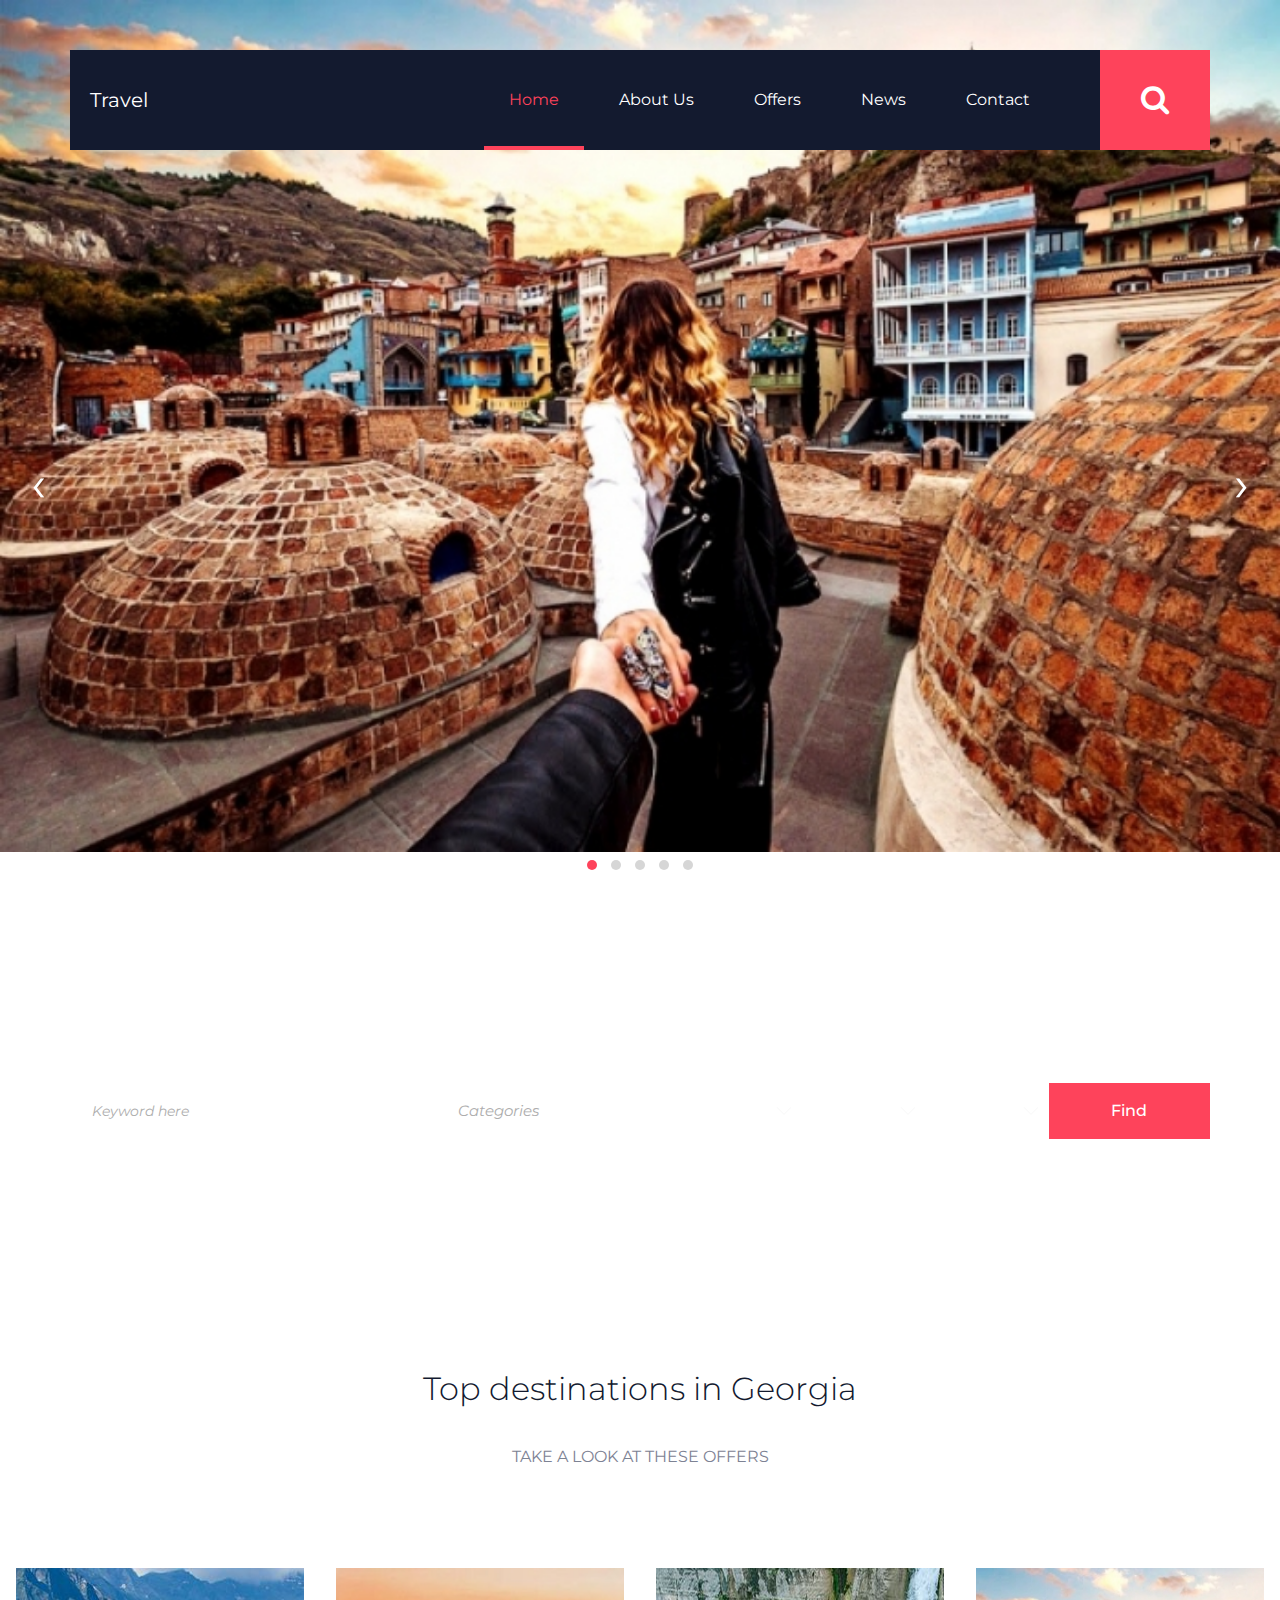
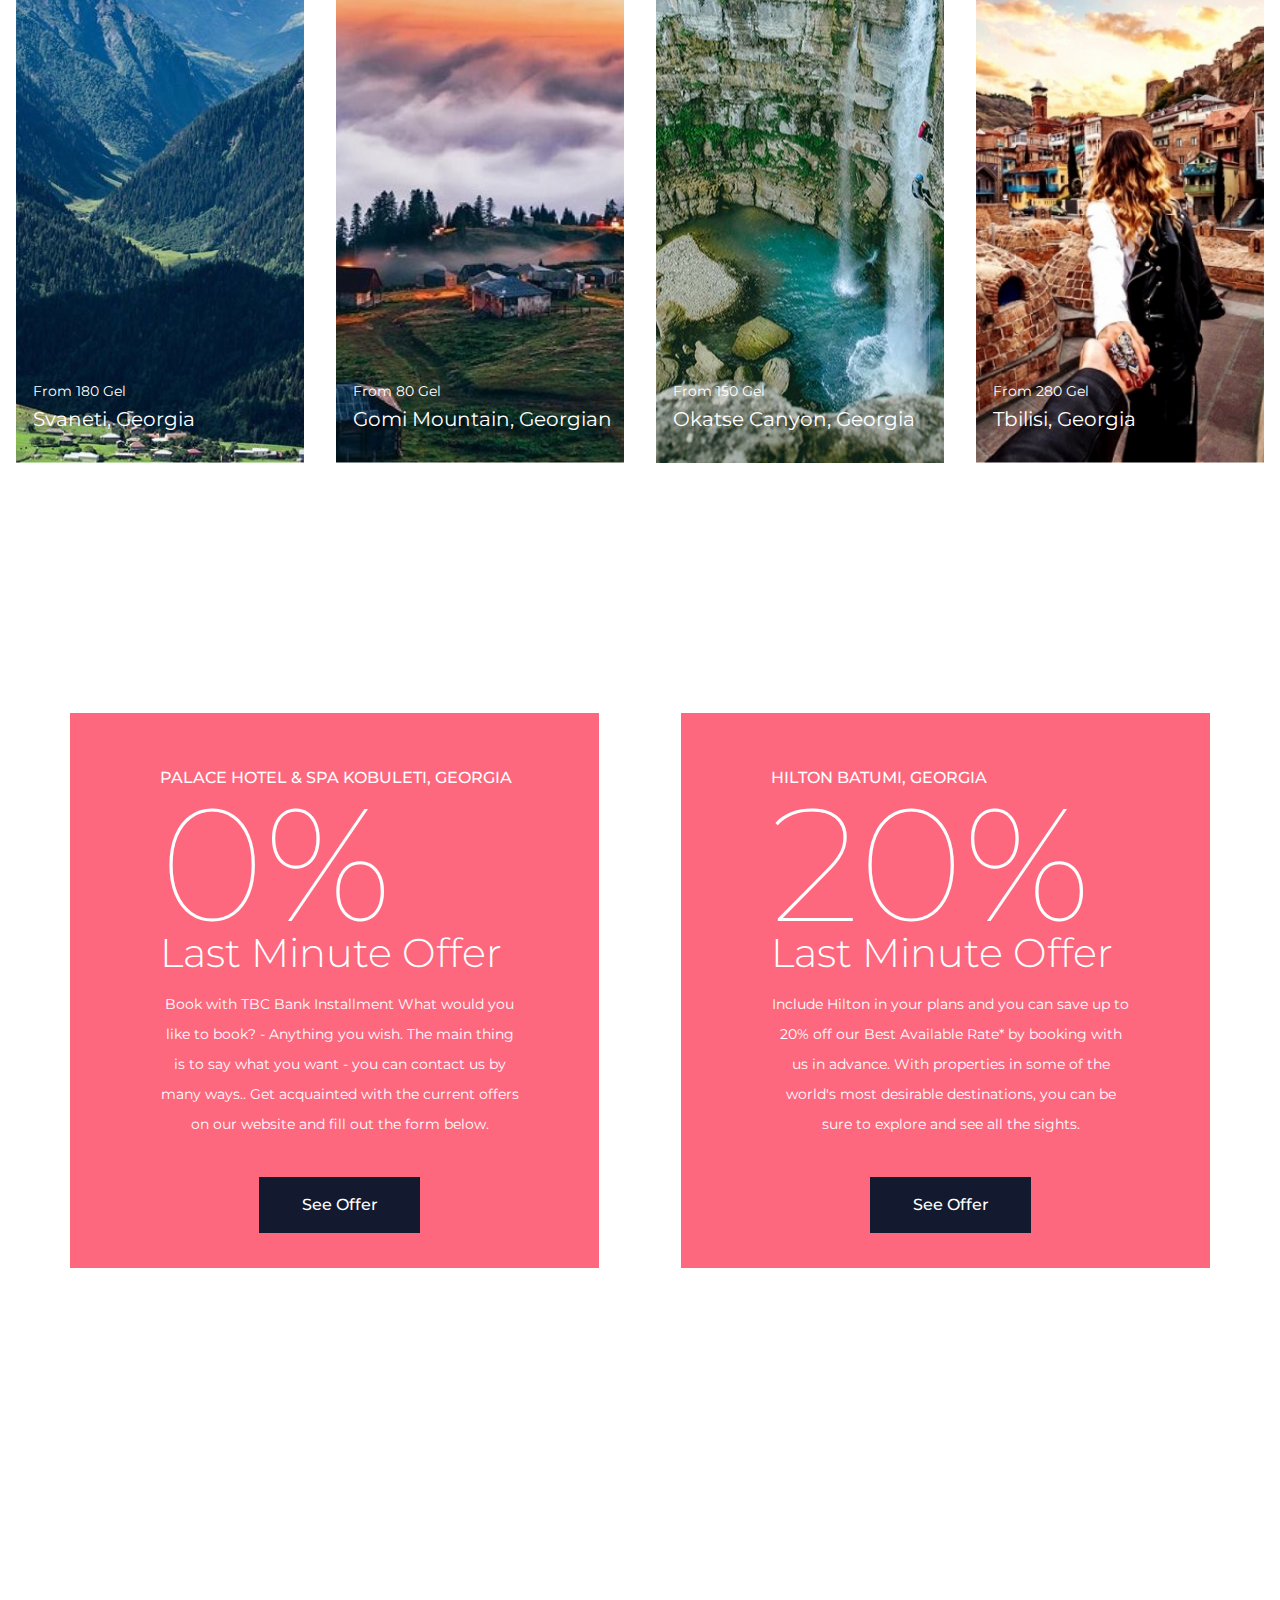
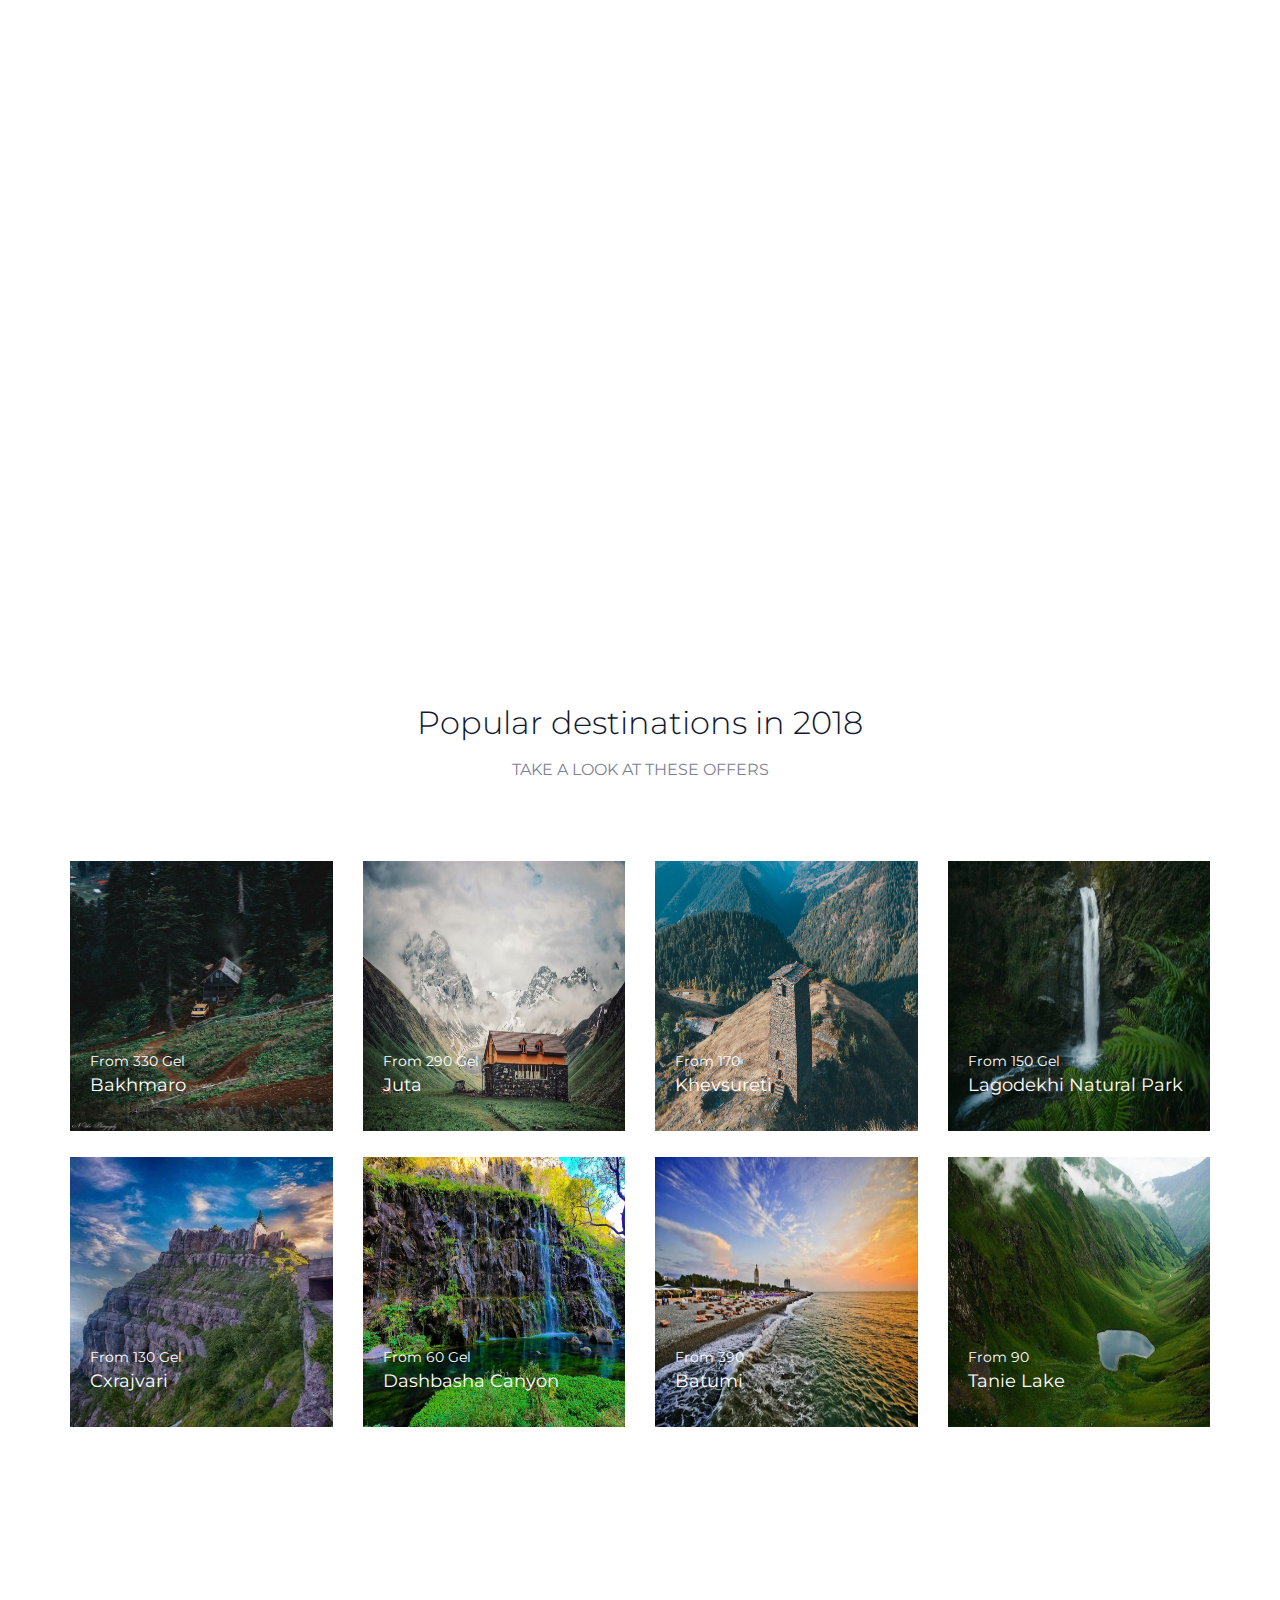
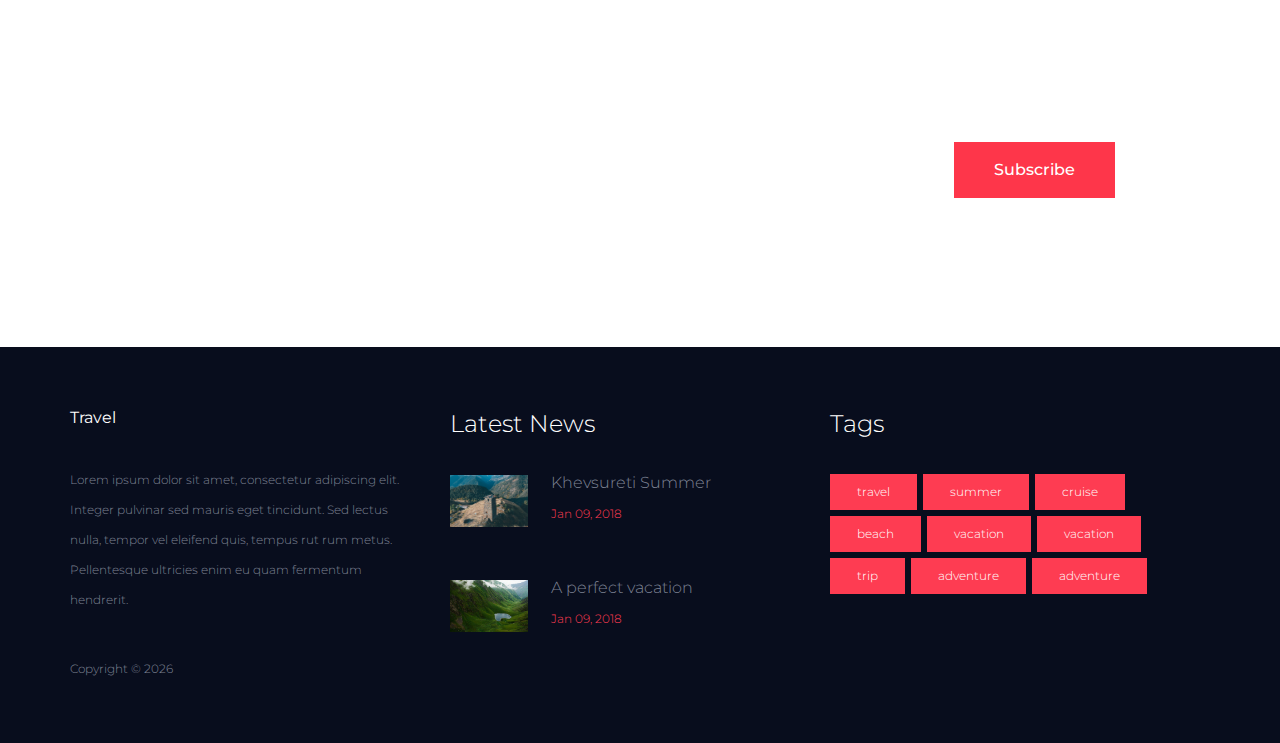
<file: index.html>
<!DOCTYPE html>
<html lang="en">

<head>
    <meta charset="UTF-8">
    <meta name="viewport" content="width=device-width, initial-scale=1.0">
    <meta http-equiv="X-UA-Compatible" content="ie=edge">
    <title>Travel</title>
    <link rel="stylesheet" href="https://cdnjs.cloudflare.com/ajax/libs/font-awesome/4.7.0/css/font-awesome.min.css">
    <link rel="stylesheet" href="css/bootstrap.min.css">
    <link rel="stylesheet" type="text/css" href="css/owl.carousel.min.css">
    <link rel="stylesheet" type="text/css" href="css/owl.theme.default.min.css">
    <link href="css/prism.css" media="all" rel="stylesheet" type="text/css">
    <link href="css/lity.css" rel="stylesheet" />
    <link href="https://fonts.googleapis.com/css?family=Montserrat&display=swap" rel="stylesheet">
    <link rel="stylesheet" href="css/style.css">
    <link rel="stylesheet" href="css/responsive.css">
</head>

<body>
    <div class="container-fluid main_body">

        <div class="row navbar_row">
            <div class="container">
                <nav class="navbar container navbar-expand-md navbar-light fixed-top">
                    <a class="navbar-brand site-title" href="#">Travel</a>
                    <button class="navbar-toggler  ml-auto custom-toggler" type="button" data-toggle="collapse" data-target="#collapsingNavbar4">
                        <span class="navbar-toggler-icon active"></span>
                    </button>
                    <div class="collapse navbar-collapse" id="collapsingNavbar4">
                        <ul id="menu-top-menu" class="navbar-nav ml-auto my-2 my-lg-0">
                            <li class="nav-item active">
                                <a href="index.html" class="nav-link">Home</a>
                            </li>
                            <li class="nav-item">
                                <a href="about.html" class="nav-link about">About&nbsp;Us</a>
                            </li>
                            <li class="nav-item">
                                <a href="offers.html" class="nav-link">Offers</a>
                            </li>
                            <li class="nav-item">
                                <a href="new.html" class="nav-link">News</a>
                            </li>
                            <li class="nav-item">
                                <a href="contact.html" class="nav-link">Contact</a>
                            </li>
                        </ul>
                    </div>
                    <div class="search collapsed">
                        <input type="text" class="input-scroll" placeholder=" Keyword ">
                        <a class="search-scroll"></a>
                    </div>
                </nav>
            </div>
        </div>


        <div class="row slider">
            <div class="container-fluid">
                <div class="slider_container  owl-carousel owl-theme ">
                    <div class="item slider_item">
                        <div class="travel_slider">
                            <div class="slider_img">
                                <img src="image/tbilisi1.jpg" alt="tbilisi">
                            </div>
                        </div>
                    </div>
                    <div class="item">
                        <div class="travel_slider">
                            <div class="slider_img">
                                <img src="image/tbilisi1.jpg" alt="tbilisi">
                            </div>
                        </div>

                    </div>

                    <div class="item">
                        <div class="travel_slider">
                            <div class="slider_img">
                                <img src="image/tbilisi1.jpg" alt="tbilisi">
                            </div>
                        </div>

                    </div>

                    <div class="item">
                        <div class="travel_slider">
                            <div class="slider_img">
                                <img src="image/tbilisi1.jpg" alt="tbilisi">
                            </div>
                        </div>
                    </div>
                    <div class="item">
                        <div class="travel_slider">
                            <div class="slider_img">
                                <img src="image/Tbilisi.jpg" alt="tbilisi">
                            </div>
                        </div>
                    </div>
                </div>
            </div>
        </div>


        <div class="row info-place">
            <div id="first" class="paralasic container-fluid paralasic-window" data-paralasic="scroll" data-paralasic="0.1">

                <div class="container">
                    <div class="row">
                        <div class="col-12">
                            <div class="find_title text-center">Find the Adventure of a lifetime</div>
                        </div>
                        <div class="col-12">
                            <div class="find_form_container">
                                <form action="#" id="find_form" class="find_form d-flex flex-md-row flex-column align-items-md-center align-items-start justify-content-md-between justify-content-start flex-wrap">
                                    <div class="find_item">
                                        <div>Destination:</div>
                                        <input type="text" class="destination find_input" required="required" placeholder="Keyword here">
                                    </div>
                                    <div class="find_item">
                                        <div>Adventure type:</div>
                                        <select name="adventure" id="adventure" class="dropdown_item_select find_input">
                                            <option>Categories</option>
                                            <option>Categories</option>
                                            <option>Categories</option>
                                        </select>
                                    </div>
                                    <div class="find_item">
                                        <div>Min price</div>
                                        <select name="min_price" id="min_price" class="dropdown_item_select find_input">
                                            <option>&nbsp;</option>
                                            <option>Price</option>
                                            <option>Price</option>
                                        </select>
                                    </div>
                                    <div class="find_item">
                                        <div>Max price</div>
                                        <select name="max_price" id="max_price" class="dropdown_item_select find_input">
                                            <option>&nbsp;</option>
                                            <option>Price</option>
                                            <option>Price</option>
                                        </select>
                                    </div>
                                    <button class="button find_button">Find</button>
                                </form>
                            </div>
                        </div>
                    </div>
                </div>
            </div>
           
        </div>


        <div class="top">
            <div class="row">
                <div class="container">
                    <div class="col">
                        <div class="place_title text-center">
                            <h2>Top destinations in Georgia</h2>
                            <div>take a look at these offers</div>
                        </div>
                    </div>
                </div>
            </div>
            <div class="row top_content">
                    <div class="col-lg-3 col-md-6 top_col">
                        <div class="top_item">
                            <a href="#">
                                <div class="top_item_image">
                                    <img src="image/svanetiview.jpg" alt="Svaneti">
                                </div>
                                <div class="top_item_content">
                                    <div class="top_item_price">From 180 Gel</div>
                                    <div class="top_item_text">Svaneti, Georgia</div>
                                </div>
                            </a>
                        </div>
                    </div>
                    <div class="col-lg-3 col-md-6 top_col">
                        <div class="top_item">
                            <a href="#">
                                <div class="top_item_image">
                                    <img src="image/gomismtaa.jpg" alt="gomismta">
                                </div>
                                <div class="top_item_content">
                                    <div class="top_item_price">From 80 Gel </div>
                                    <div class="top_item_text">Gomi Mountain, Georgian</div>
                                </div>
                            </a>
                        </div>
                    </div>
                    <div class="col-lg-3 col-md-6 top_col">
                        <div class="top_item">
                            <a href="#">
                                <div class="top_item_image">
                                    <img src="image/okacea.jpg" alt="Okatse">
                                </div>
                                <div class="top_item_content">
                                    <div class="top_item_price">From 150 Gel</div>
                                    <div class="top_item_text"> Okatse Canyon, Georgia</div>
                                </div>
                            </a>
                        </div>
                    </div>
                    <div class="col-lg-3 col-md-6 top_col">
                        <div class="top_item">
                            <a href="#">
                                <div class="top_item_image">
                                    <img src="image/tbilisi1.jpg" alt="tbilisi">
                                </div>
                                <div class="top_item_content">
                                    <div class="top_item_price">From 280 Gel</div>
                                    <div class="top_item_text">Tbilisi, Georgia</div>
                                </div>
                            </a>
                        </div>
                    </div>

                </div>
        </div>


        <div class="row offers_Last">
            <div class="last_background home_offers parallax-window" data-paralasic="scroll" data-paralasic="0.5">
                <div class="container offers_item">
                    <div class="row">
                        <div class="col-lg-6 last_col">
                            <div class="last_item">
                                <div class="last_item_content">
                                    <div class="last_subtitle">Palace Hotel &amp; SPA Kobuleti, Georgia</div>
                                    <div class="last_percent">0%</div>
                                    <div class="last_title">Last Minute Offer</div>
                                    <div class="last_text">
                                        Book with TBC Bank Installment What would you like to book? - Anything you wish. The main thing is to say what you want -
                                        you can contact us by many ways.. Get acquainted with the current offers on our website
                                        and fill out the form below.</div>
                                    <div class="button last_button">
                                        <a href="#">See Offer</a>
                                    </div>
                                </div>
                            </div>
                        </div>
                        <div class="col-lg-6 last_col">
                            <div class="last_item">
                                <div class="last_item_content">
                                    <div class="last_subtitle">HILTON BATUMI, Georgia</div>
                                    <div class="last_percent">20%</div>
                                    <div class="last_title">Last Minute Offer</div>
                                    <div class="last_text">Include Hilton in your plans and you can save up to 20% off our Best Available Rate* by booking with us in advance. With properties in some of the world's most desirable destinations, you can be sure to explore and see all the sights.</div>
                                    <div class="button last_button">
                                        <a href="#">See Offer</a>
                                    </div>
                                </div>
                            </div>
                        </div>
                    </div>
                </div>
            </div>
            
        </div>


        <div class="video_section d-flex flex-column align-items-center justify-content-center">
            <div class="video_background video-img paralasic-window" data-parallax="scroll" data-speed="0.5">

                <div class="video_content">
                    <div class="video_title">A day on the Georgia</div>
                    <div class="video_subtitle">Travel to Georgia most Beautiful Place around the World</div>
                    <div class="video_play">
                        <a class="btn" href="https://www.youtube.com/watch?v=4avJ2JBD8PM&t=17s" data-lity>
                            <svg version="1.1" id="Layer_1" class="play_button" x="0px" y="0px" width="140px" height="140px" viewBox="0 0 140 140" enable-background="new 0 0 140 140"
                                xml:space="preserve">
                                <g id="Layer_2">
                                    <circle class="play_circle" fill="none" stroke="#FFFFFF" stroke-width="2" stroke-miterlimit="10" cx="70.333" cy="69.58" r="68.542"
                                    />
                                    <polygon class="play_triangle" fill="none" stroke="#FFFFFF" stroke-width="2" stroke-miterlimit="10" points="61.583,56 61.583,84.417 84.75,70 	"
                                    />
                                </g>
                            </svg>
                        </a>
                    </div>
                </div>
            </div>
            
        </div>


        <div class="popular">
            <div class="container">
                <div class="row">
                    <div class="col">
                        <div class="section_title text-center">
                            <h2>Popular destinations in 2018</h2>
                            <div>take a look at these offers</div>
                        </div>
                    </div>
                </div>
                <div class="row">
                    <div class="col">
                        <div class="popular_content d-flex flex-md-row flex-column flex-wrap align-items-md-center align-items-start justify-content-md-between justify-content-start">
                            <div class="popular_item">
                                <a href="#">
                                    <img src="image/baxmaro.jpg" alt="baxmaro">
                                    <div class="popular_item_content">
                                        <div class="popular_item_price">From 330 Gel</div>
                                        <div class="popular_item_title">Bakhmaro</div>
                                    </div>
                                </a>
                            </div>
                            <div class="popular_item">
                                <a href="#">
                                    <img src="image/juTa.jpg" alt="juta">
                                    <div class="popular_item_content">
                                        <div class="popular_item_price">From 290 Gel</div>
                                        <div class="popular_item_title">Juta</div>
                                    </div>
                                </a>
                            </div>
                            <div class="popular_item">
                                <a href="#">
                                    <img src="image/xevsureti.jpg" alt="khevsureti">
                                    <div class="popular_item_content">
                                        <div class="popular_item_price">From 170</div>
                                        <div class="popular_item_title">Khevsureti</div>
                                    </div>
                                </a>
                            </div>
                            <div class="popular_item">
                                <a href="#">
                                    <img src="image/lagodexis-nakrdzali.jpg" alt="lagodexis-nakrdzali">
                                    <div class="popular_item_content">
                                        <div class="popular_item_price">From 150 Gel</div>
                                        <div class="popular_item_title">Lagodekhi Natural Park</div>
                                    </div>
                                </a>
                            </div>
                            <div class="popular_item">
                                <a href="#">
                                    <img src="image/cxrajvari.jpg" alt="cxrajvari">
                                    <div class="popular_item_content">
                                        <div class="popular_item_price">From 130 Gel</div>
                                        <div class="popular_item_title">Cxrajvari</div>
                                    </div>
                                </a>
                            </div>
                            <div class="popular_item">
                                <a href="#">
                                    <img src="image/dashbasha.jpg" alt="dashbasha">
                                    <div class="popular_item_content">
                                        <div class="popular_item_price">From 60 Gel</div>
                                        <div class="popular_item_title">Dashbasha Canyon</div>
                                    </div>
                                </a>
                            </div>
                            <div class="popular_item">
                                <a href="#">
                                    <img src="image/batumi-beach.jpg" alt="batumis-sanapiro">
                                    <div class="popular_item_content">
                                        <div class="popular_item_price">From 390</div>
                                        <div class="popular_item_title">Batumi</div>
                                    </div>
                                </a>
                            </div>
                            <div class="popular_item">
                                <a href="#">
                                    <img src="image/tba.jpg" alt="tanies-tba">
                                    <div class="popular_item_content">
                                        <div class="popular_item_price">From 90</div>
                                        <div class="popular_item_title">Tanie Lake</div>
                                    </div>
                                </a>
                            </div>

                        </div>
                    </div>
                </div>
            </div>
        </div>


        <div class="newsletter">
            <div class="newsletter_background">
                <div class="container">
                    <div class="row">
                        <div class="col-lg-10 offset-lg-1">
                            <div class="newsletter_content">
                                <div class="newsletter_title text-center">Subscribe to our Newsletter</div>
                                <div class="newsletter_form_container">
                                    <form action="#" id="newsletter_form" class="newsletter_form">
                                        <div class="d-flex flex-md-row flex-column align-content-center justify-content-between">
                                            <input type="email" id="newsletter_input" class="newsletter_input" placeholder="Your E-mail Address">
                                            <button type="submit" id="newsletter_button" class="newsletter_button">Subscribe</button>
                                        </div>
                                    </form>
                                </div>
                            </div>
                        </div>
                    </div>
                </div>
            </div>
        </div>

        <footer class="footer">
            <div class="container">
                <div class="row">
                    <div class="col-lg-4 footer_col">
                        <div class="footer_about">
                            <div class="logo_container">
                                <div class="logo">
                                    <div>Travel </div>
                                </div>
                            </div>
                            <div class="footer_about_text">Lorem ipsum dolor sit amet, consectetur adipiscing elit. Integer pulvinar sed mauris eget tincidunt.
                                Sed lectus nulla, tempor vel eleifend quis, tempus rut rum metus. Pellentesque ultricies
                                enim eu quam fermentum hendrerit.</div>
                            <div class="copyright">
                                Copyright &copy;
                                <script>document.write(new Date().getFullYear());</script>

                            </div>
                        </div>
                    </div>

                    <div class="col-lg-4 footer_col">
                        <div class="footer_latest">
                            <div class="footer_title">Latest News</div>
                            <div class="footer_latest_content">
                                <div class="footer_latest_item">
                                    <div class="footer_latest_image">
                                        <img src="image/xevsureti.jpg" alt="">
                                    </div>
                                    <div class="footer_latest_item_content">
                                        <div class="footer_latest_item_title">
                                            <a href="#">Khevsureti Summer</a>
                                        </div>
                                        <div class="footer_latest_item_date">Jan 09, 2018</div>
                                    </div>
                                </div>
                                <div class="footer_latest_item">
                                    <div class="footer_latest_image">
                                        <img src="image/tba.jpg" alt="">
                                    </div>
                                    <div class="footer_latest_item_content">
                                        <div class="footer_latest_item_title">
                                            <a href="#">A perfect vacation</a>
                                        </div>
                                        <div class="footer_latest_item_date">Jan 09, 2018</div>
                                    </div>
                                </div>

                            </div>
                        </div>
                    </div>
                    <div class="col-lg-4 footer_col">
                        <div class="tags footer_tags">
                            <div class="footer_title">Tags</div>
                            <ul class="tags_content d-flex flex-row flex-wrap align-items-start justify-content-start">
                                <li class="tag">
                                    <a href="#">travel</a>
                                </li>
                                <li class="tag">
                                    <a href="#">summer</a>
                                </li>
                                <li class="tag">
                                    <a href="#">cruise</a>
                                </li>
                                <li class="tag">
                                    <a href="#">beach</a>
                                </li>

                                <li class="tag">
                                    <a href="#">vacation</a>
                                </li>
                                <li class="tag">
                                    <a href="#">vacation</a>
                                </li>
                                <li class="tag">
                                    <a href="#">trip</a>
                                </li>
                                <li class="tag">
                                    <a href="#">adventure</a>
                                </li>
                                <li class="tag">
                                    <a href="#">adventure</a>
                                </li>
                            </ul>
                        </div>
                    </div>

                </div>
            </div>
        </footer>
    </div>




    <script src="js/jquery-3.3.1.slim.min.js"></script>
    <script src="js/jquery.js"></script>
    <script src="js/lity.js"></script>

    <script src="js/prism.js"></script>
    <script src="js/owl.carousel.min.js"></script>
    <script src="js/popper.min.js"></script>
    <script src="js/bootstrap.min.js"></script>
    <script src="js/main.js"></script>
    <script>
        $('.owl-carousel').owlCarousel({
            loop: true,
            margin: 0,
            nav: true,
            responsive: {
                0: {
                    items: 1
                },
                600: {
                    items: 1
                },
                1000: {
                    items: 1
                }
            }
        });

        (function (i, s, o, g, r, a, m) {
            i['GoogleAnalyticsObject'] = r; i[r] = i[r] || function () {
                (i[r].q = i[r].q || []).push(arguments)
            }, i[r].l = 1 * new Date(); a = s.createElement(o),
                m = s.getElementsByTagName(o)[0]; a.async = 1; a.src = g; m.parentNode.insertBefore(a, m)
        })(window, document, 'script', '//www.google-analytics.com/analytics.js', 'ga');

        ga('create', 'UA-34232738-1', 'auto');
        ga('set', 'anonymizeIp', true);
        ga('send', 'pageview');
    </script>
</body>

</html>
</file>
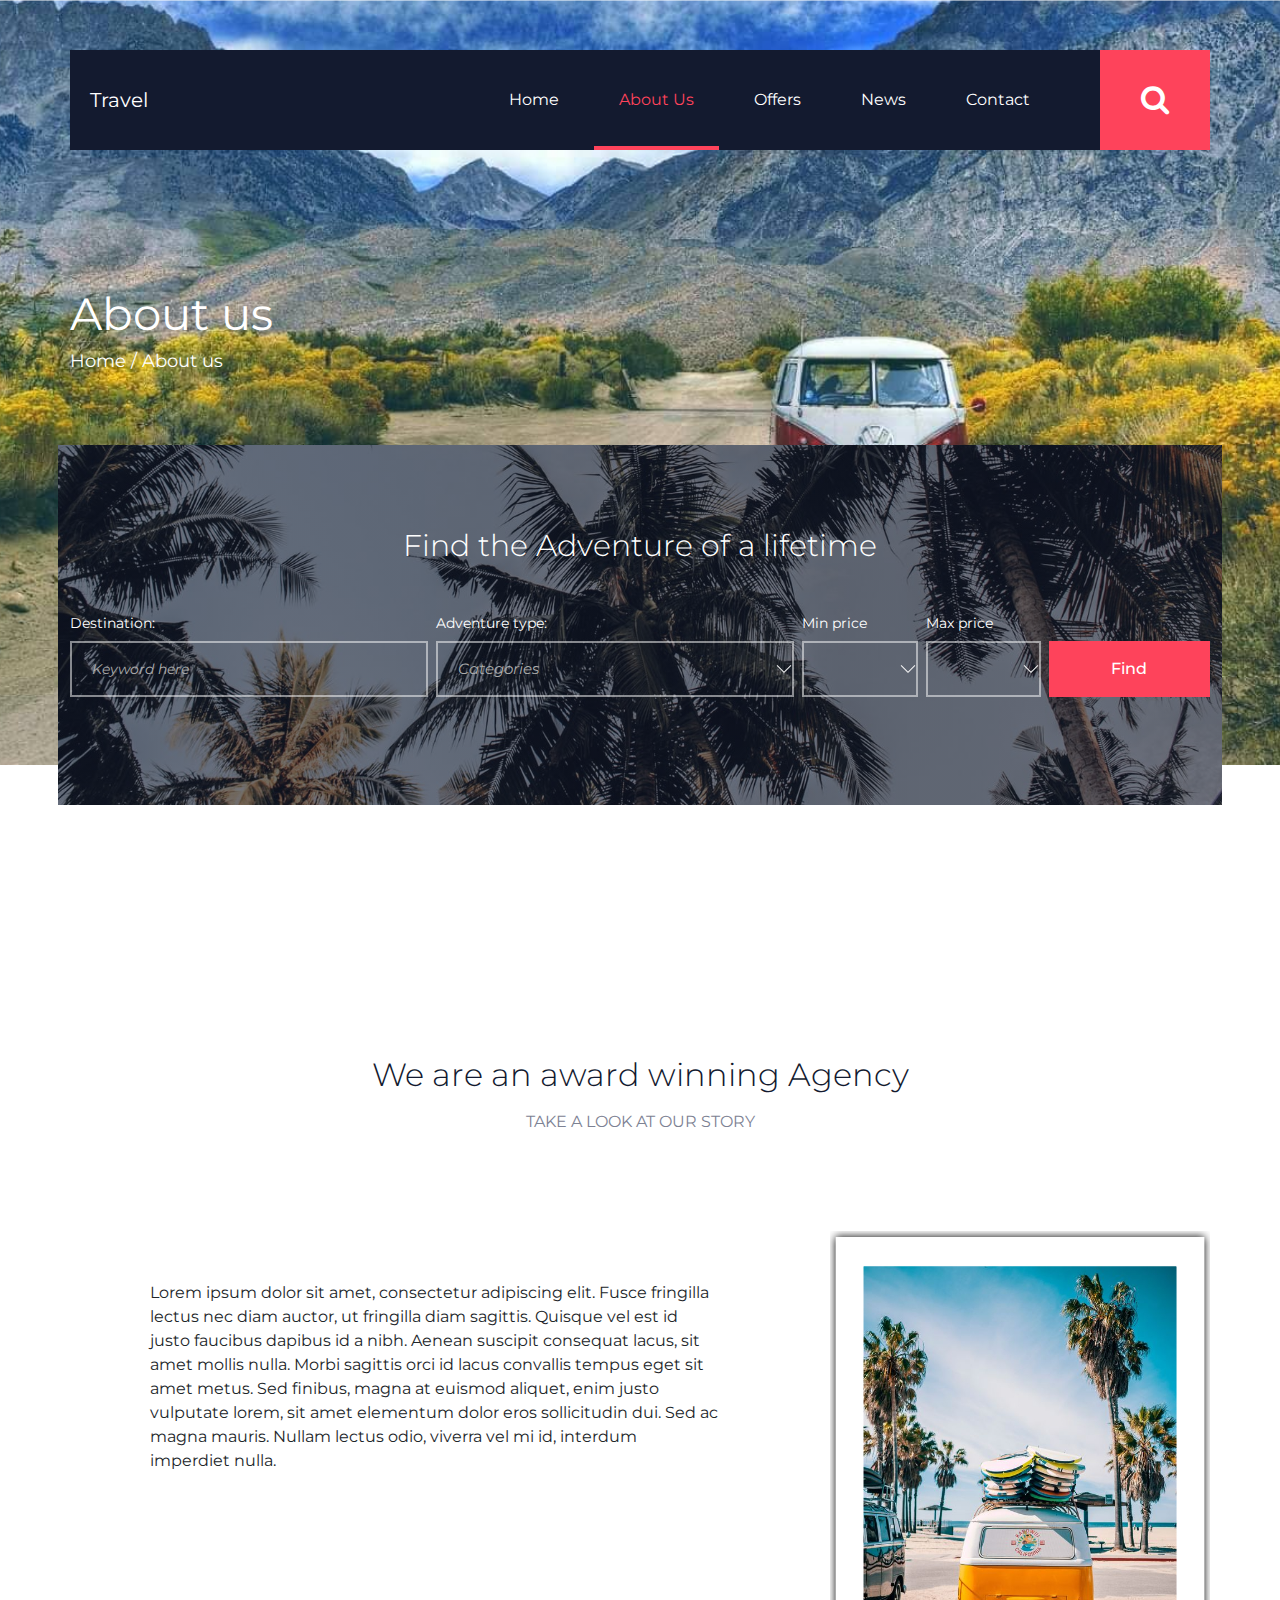
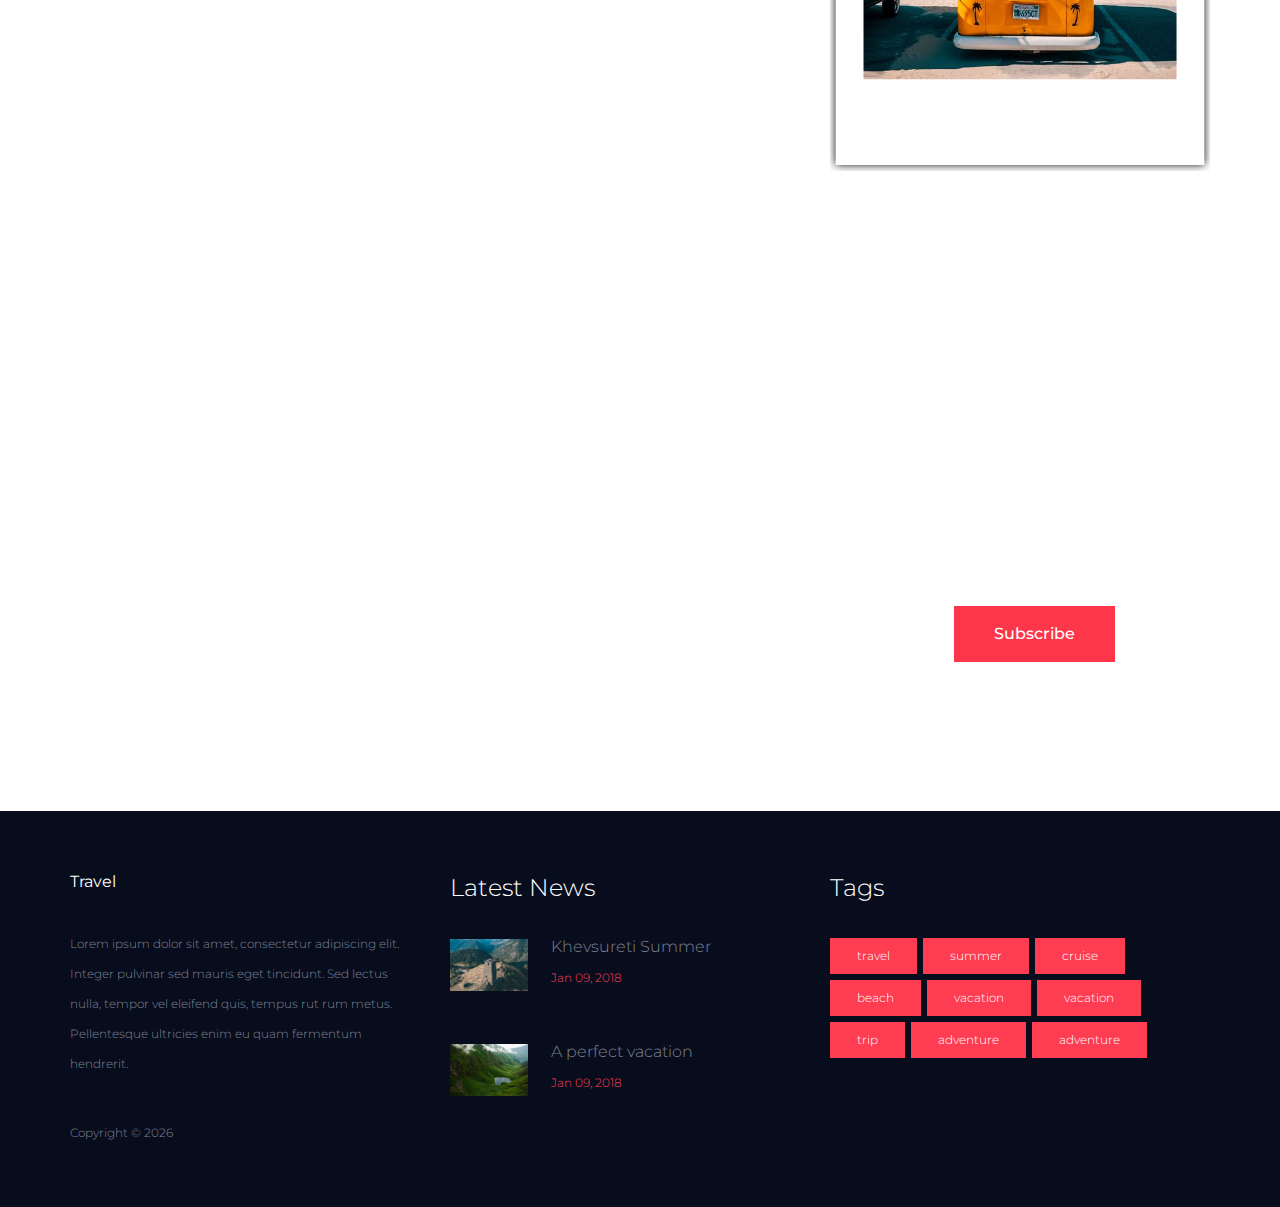
<file: about.html>
<!DOCTYPE html>
<html lang="en">

<head>
    <meta charset="UTF-8">
    <meta name="viewport" content="width=device-width, initial-scale=1.0">
    <meta http-equiv="X-UA-Compatible" content="ie=edge">
    <title>Travel</title>
    <link rel="stylesheet" href="https://cdnjs.cloudflare.com/ajax/libs/font-awesome/4.7.0/css/font-awesome.min.css">
    <link rel="stylesheet" href="css/bootstrap.min.css">
    <link rel="stylesheet" type="text/css" href="css/owl.carousel.min.css">
    <link rel="stylesheet" type="text/css" href="css/owl.theme.default.min.css">
    <link href="css/prism.css" media="all" rel="stylesheet" type="text/css">
    <link href="css/lity.css" rel="stylesheet" />
    <link href="https://fonts.googleapis.com/css?family=Montserrat&display=swap" rel="stylesheet">
    <link rel="stylesheet" href="css/style.css">
    <link rel="stylesheet" href="css/responsive.css">
</head>

<body>
    <div class="container-fluid main_body">

        <div class="row navbar_row">
            <div class="container">
                <nav class="navbar container navbar-expand-md navbar-light fixed-top">
                    <a class="navbar-brand site-title" href="#">Travel</a>
                    <button class="navbar-toggler  ml-auto custom-toggler" type="button" data-toggle="collapse" data-target="#collapsingNavbar4">
                        <span class="navbar-toggler-icon active"></span>
                    </button>
                    <div class="collapse navbar-collapse" id="collapsingNavbar4">
                        <ul id="menu-top-menu" class="navbar-nav ml-auto my-2 my-lg-0">
                            <li class="nav-item ">
                                <a href="index.html" class="nav-link">Home</a>
                            </li>
                            <li class="nav-item active">
                                <a href="about.html" class="nav-link about">About&nbsp;Us</a>
                            </li>
                            <li class="nav-item">
                                <a href="offers.html" class="nav-link">Offers</a>
                            </li>
                            <li class="nav-item">
                                <a href="new.html" class="nav-link">News</a>
                            </li>
                            <li class="nav-item">
                                <a href="contact.html" class="nav-link">Contact</a>
                            </li>
                        </ul>
                    </div>
                    <div class="search collapsed">
                        <input type="text" class="input-scroll" placeholder=" Keyword ">
                        <a class="search-scroll"></a>
                    </div>
                </nav>
            </div>
        </div>


        <div class="row backgraund-img">
            <div id="first" class="parallax-method  container-fluid paralasic-window" data-paralasic="scroll" data-paralasic="0.1">
                <img src="image/van-car.jpg" alt="">
                <div class="container">
                    <div class="row">
                        <div class="col-12 menu_list">
                            <div class="menu_list_title">
                                About us
                            </div>
                        </div>
                        <div class="col-12">
                            <div class="menu_list_add text-left">
                                <a href="#">Home</a> /
                                <span>About us</span>
                            </div>
                        </div>
                    </div>
                </div>
            </div>
        </div>


        <div class="row about_place">
            <div id="first" class="paralasic_about container-fluid paralasic-window" data-paralasic="scroll" data-paralasic="0.1">

                <div class="container">
                    <div class="row">
                        <div class="col-12 top_about">
                            <div class="find_title about_title text-center">Find the Adventure of a lifetime</div>
                        </div>
                        <div class="col-12">
                            <div class="find_form_container about_form_container">
                                <form action="#" id="find_form about_form" class="find_form about_form d-flex flex-md-row flex-column align-items-md-center align-items-start justify-content-md-between justify-content-start flex-wrap">
                                    <div class="find_item ">
                                        <div>Destination:</div>
                                        <input type="text" class="destination find_input about_input" required="required" placeholder="Keyword here">
                                    </div>
                                    <div class="find_item about_item">
                                        <div>Adventure type:</div>
                                        <select name="adventure" id="adventure" class="dropdown_item_select dropdown_item_select_about find_input about_input">
                                            <option>Categories</option>
                                            <option>Categories</option>
                                            <option>Categories</option>
                                        </select>
                                    </div>
                                    <div class="find_item about_item">
                                        <div>Min price</div>
                                        <select name="min_price" id="min_price" class="dropdown_item_selec t dropdown_item_select_about find_input about_input">
                                            <option>&nbsp;</option>
                                            <option>Price</option>
                                            <option>Price</option>
                                        </select>
                                    </div>
                                    <div class="find_item about_item">
                                        <div>Max price</div>
                                        <select name="max_price" id="max_price" class="dropdown_item_select dropdown_item_select_about find_input about_input">
                                            <option>&nbsp;</option>
                                            <option>Price</option>
                                            <option>Price</option>
                                        </select>
                                    </div>
                                    <button class="button find_button about_button">Find</button>
                                </form>
                            </div>
                        </div>
                    </div>
                </div>
            </div>
           
        </div>

               
       

        <!-- About -->

        <div class="about">
            <div class="container">
                <div class="row">
                    <div class="col">
                        <div class="section_title_about text-center">
                            <h2>We are an award winning Agency</h2>
                            <div>take a look at our story</div>
                        </div>
                    </div>
                </div>
                <div class="row about_row">
                    <div class="col-md-6 about_content">
                            <p>Lorem ipsum dolor sit amet, consectetur adipiscing elit. Fusce fringilla lectus nec diam auctor,
                                ut fringilla diam sagittis. Quisque vel est id justo faucibus dapibus id a nibh. Aenean suscipit
                                consequat lacus, sit amet mollis nulla. Morbi sagittis orci id lacus convallis tempus eget
                                sit amet metus. Sed finibus, magna at euismod aliquet, enim justo vulputate lorem, sit amet
                                elementum dolor eros sollicitudin dui. Sed ac magna mauris. Nullam lectus odio, viverra vel
                                mi id, interdum imperdiet nulla. </p>
                    </div>
                    <div class="col-md-4 about_image">
                            <img src="image/van3.jpg" alt="image-van-life">
                    </div>
                </div>
            </div>
        </div>

        
        <div class="newsletter">
            <div class="newsletter_background_about">
                <div class="container">
                    <div class="row">
                        <div class="col-lg-10 offset-lg-1">
                            <div class="newsletter_content">
                                <div class="newsletter_title text-center">Subscribe to our Newsletter</div>
                                <div class="newsletter_form_container">
                                    <form action="#" id="newsletter_form" class="newsletter_form">
                                        <div class="d-flex flex-md-row flex-column align-content-center justify-content-between">
                                            <input type="email" id="newsletter_input" class="newsletter_input" placeholder="Your E-mail Address">
                                            <button type="submit" id="newsletter_button" class="newsletter_button">Subscribe</button>
                                        </div>
                                    </form>
                                </div>
                            </div>
                        </div>
                    </div>
                </div>
            </div>
        </div>

        <footer class="footer">
            <div class="container">
                <div class="row">
                    <div class="col-lg-4 footer_col">
                        <div class="footer_about">
                            <div class="logo_container">
                                <div class="logo">
                                    <div>Travel </div>
                                </div>
                            </div>
                            <div class="footer_about_text">Lorem ipsum dolor sit amet, consectetur adipiscing elit. Integer pulvinar sed mauris eget tincidunt.
                                Sed lectus nulla, tempor vel eleifend quis, tempus rut rum metus. Pellentesque ultricies
                                enim eu quam fermentum hendrerit.</div>
                            <div class="copyright">
                                Copyright &copy;
                                <script>document.write(new Date().getFullYear());</script>

                            </div>
                        </div>
                    </div>

                    <div class="col-lg-4 footer_col">
                        <div class="footer_latest">
                            <div class="footer_title">Latest News</div>
                            <div class="footer_latest_content">
                                <div class="footer_latest_item">
                                    <div class="footer_latest_image">
                                        <img src="image/xevsureti.jpg" alt="">
                                    </div>
                                    <div class="footer_latest_item_content">
                                        <div class="footer_latest_item_title">
                                            <a href="#">Khevsureti Summer</a>
                                        </div>
                                        <div class="footer_latest_item_date">Jan 09, 2018</div>
                                    </div>
                                </div>
                                <div class="footer_latest_item">
                                    <div class="footer_latest_image">
                                        <img src="image/tba.jpg" alt="">
                                    </div>
                                    <div class="footer_latest_item_content">
                                        <div class="footer_latest_item_title">
                                            <a href="#">A perfect vacation</a>
                                        </div>
                                        <div class="footer_latest_item_date">Jan 09, 2018</div>
                                    </div>
                                </div>

                            </div>
                        </div>
                    </div>
                    <div class="col-lg-4 footer_col">
                        <div class="tags footer_tags">
                            <div class="footer_title">Tags</div>
                            <ul class="tags_content d-flex flex-row flex-wrap align-items-start justify-content-start">
                                <li class="tag">
                                    <a href="#">travel</a>
                                </li>
                                <li class="tag">
                                    <a href="#">summer</a>
                                </li>
                                <li class="tag">
                                    <a href="#">cruise</a>
                                </li>
                                <li class="tag">
                                    <a href="#">beach</a>
                                </li>

                                <li class="tag">
                                    <a href="#">vacation</a>
                                </li>
                                <li class="tag">
                                    <a href="#">vacation</a>
                                </li>
                                <li class="tag">
                                    <a href="#">trip</a>
                                </li>
                                <li class="tag">
                                    <a href="#">adventure</a>
                                </li>
                                <li class="tag">
                                    <a href="#">adventure</a>
                                </li>
                            </ul>
                        </div>
                    </div>

                </div>
            </div>
        </footer>



    </div>




    <script src="js/jquery-3.3.1.slim.min.js"></script>
    <script src="js/jquery.js"></script>
    <script src="js/lity.js"></script>

    <script src="js/prism.js"></script>
    <script src="js/owl.carousel.min.js"></script>
    <script src="js/popper.min.js"></script>
    <script src="js/bootstrap.min.js"></script>
    <script src="js/main.js"></script>
</body>

</html>
</file>
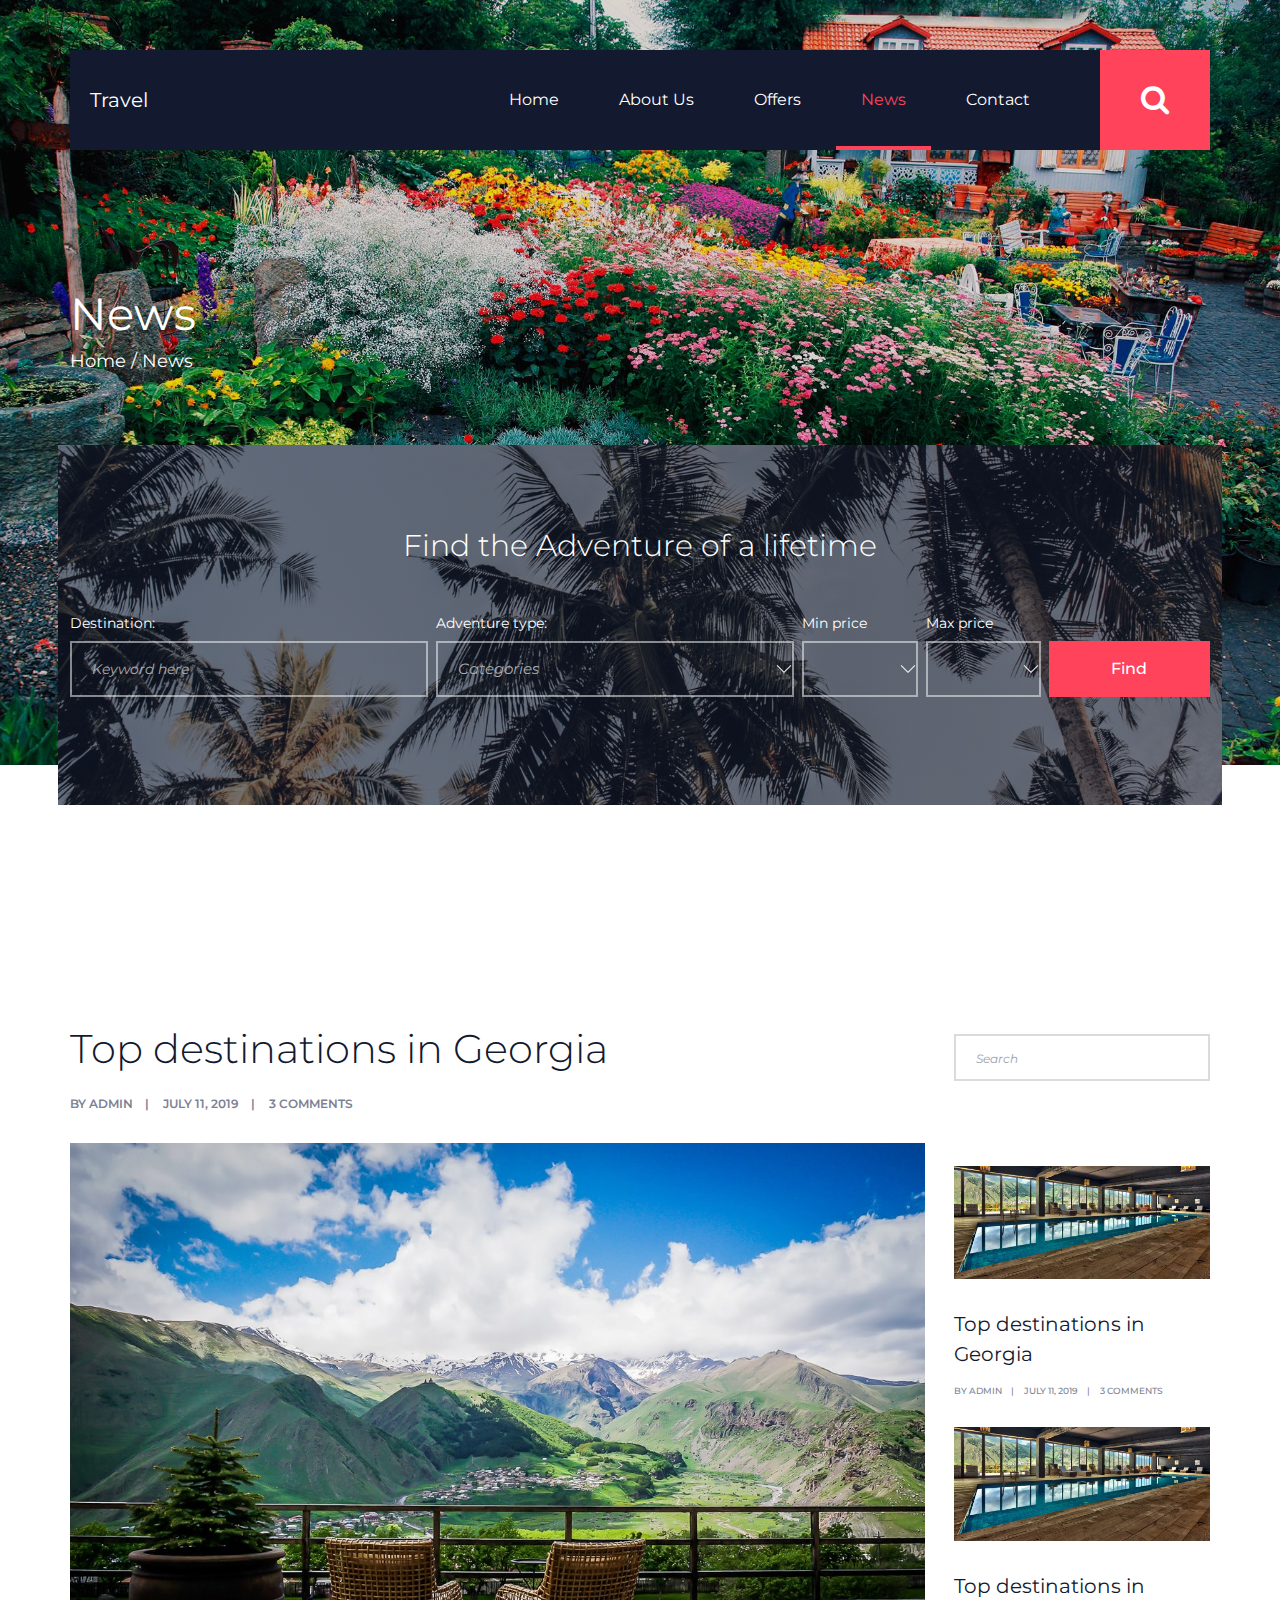
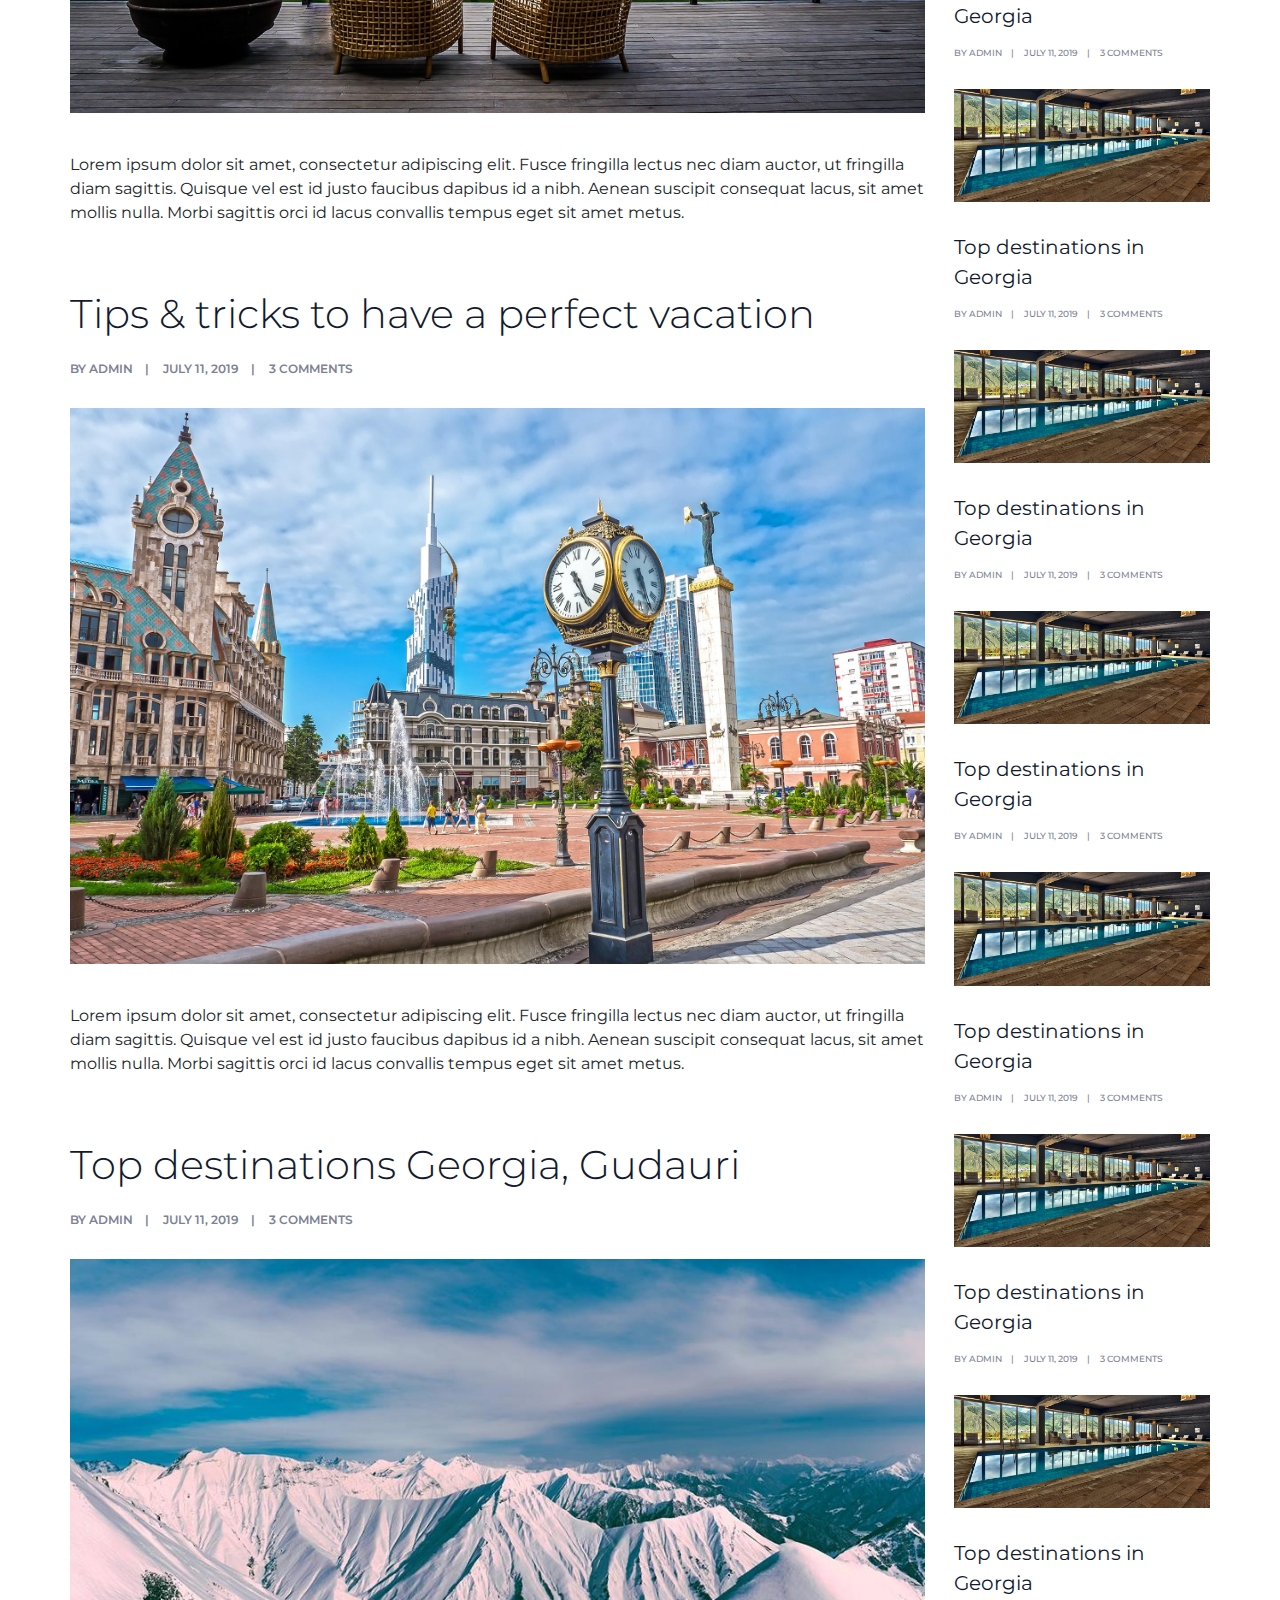
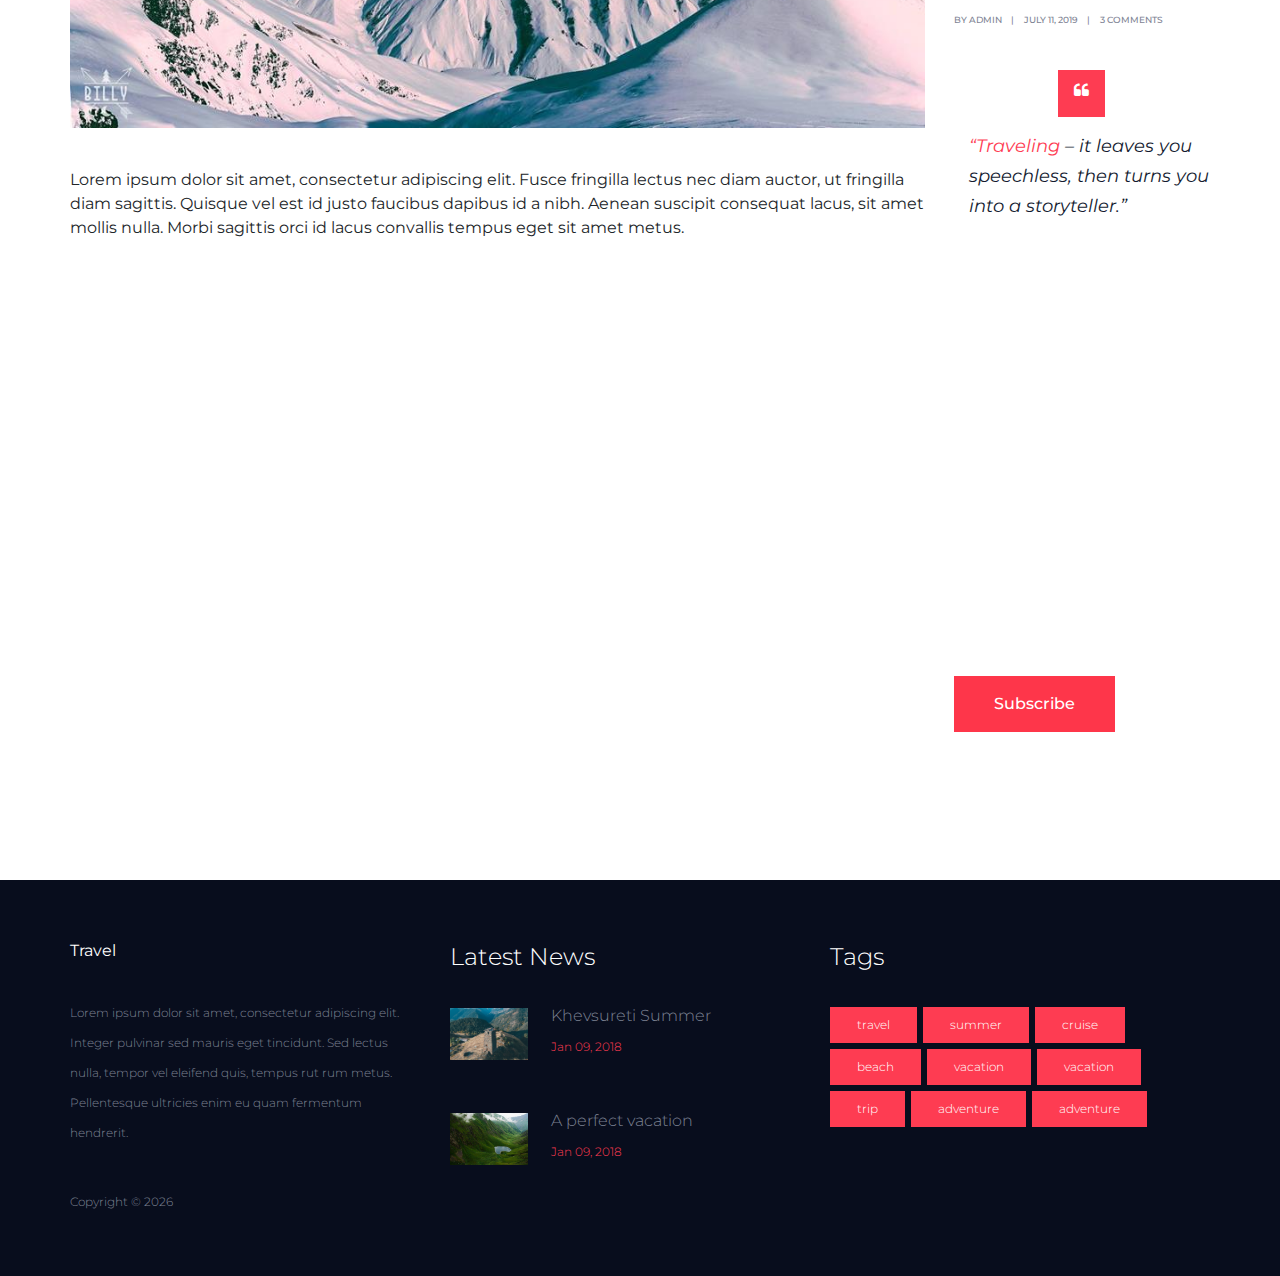
<file: new.html>
<!DOCTYPE html>
<html lang="en">

<head>
    <meta charset="UTF-8">
    <meta name="viewport" content="width=device-width, initial-scale=1.0">
    <meta http-equiv="X-UA-Compatible" content="ie=edge">
    <title>Travel</title>
    <link rel="stylesheet" href="https://cdnjs.cloudflare.com/ajax/libs/font-awesome/4.7.0/css/font-awesome.min.css">
    <link rel="stylesheet" href="css/bootstrap.min.css">
    <link rel="stylesheet" type="text/css" href="css/owl.carousel.min.css">
    <link rel="stylesheet" type="text/css" href="css/owl.theme.default.min.css">
    <link href="css/prism.css" media="all" rel="stylesheet" type="text/css">
    <link href="css/lity.css" rel="stylesheet" />
    <link href="https://fonts.googleapis.com/css?family=Montserrat&display=swap" rel="stylesheet">
    <link rel="stylesheet" href="css/style.css">
    <link rel="stylesheet" href="css/responsive.css">
</head>

<body>
    <div class="container-fluid main_body">

        <div class="row navbar_row">
            <div class="container">
                <nav class="navbar container navbar-expand-md navbar-light fixed-top">
                    <a class="navbar-brand site-title" href="#">Travel</a>
                    <button class="navbar-toggler  ml-auto custom-toggler" type="button" data-toggle="collapse" data-target="#collapsingNavbar4">
                        <span class="navbar-toggler-icon active"></span>
                    </button>
                    <div class="collapse navbar-collapse" id="collapsingNavbar4">
                        <ul id="menu-top-menu" class="navbar-nav ml-auto my-2 my-lg-0">
                            <li class="nav-item ">
                                <a href="index.html" class="nav-link">Home</a>
                            </li>
                            <li class="nav-item ">
                                <a href="about.html" class="nav-link about">About&nbsp;Us</a>
                            </li>
                            <li class="nav-item">
                                <a href="offers.html" class="nav-link">Offers</a>
                            </li>
                            <li class="nav-item active">
                                <a href="new.html" class="nav-link">News</a>
                            </li>
                            <li class="nav-item">
                                <a href="contact.html" class="nav-link">Contact</a>
                            </li>
                        </ul>
                    </div>
                    <div class="search collapsed">
                        <input type="text" class="input-scroll" placeholder=" Keyword ">
                        <a class="search-scroll"></a>
                    </div>
                </nav>
            </div>
        </div>



        <div class="row backgraund-img">
            <div id="first" class="parallax-method  container-fluid paralasic-window news_background" data-paralasic="scroll" data-paralasic="0.1">
                <div class="container">
                    <div class="row">
                        <div class="col-12 menu_list">
                            <div class="menu_list_title">
                                News
                            </div>
                        </div>
                        <div class="col-12">
                            <div class="menu_list_add text-left">
                                <a href="#">Home</a> /
                                <span>News</span>
                            </div>
                        </div>
                    </div>
                </div>
            </div>
        </div>


        <div class="row about_place">
            <div id="first" class="paralasic_about container-fluid paralasic-window" data-paralasic="scroll" data-paralasic="0.1">
                <div class="container">
                    <div class="row">
                        <div class="col-12 top_about">
                            <div class="find_title about_title text-center">Find the Adventure of a lifetime</div>
                        </div>
                        <div class="col-12">
                            <div class="find_form_container about_form_container">
                                <form action="#" id="find_form about_form" class="find_form about_form d-flex flex-md-row flex-column align-items-md-center align-items-start justify-content-md-between justify-content-start flex-wrap">
                                    <div class="find_item ">
                                        <div>Destination:</div>
                                        <input type="text" class="destination find_input about_input" required="required" placeholder="Keyword here">
                                    </div>
                                    <div class="find_item about_item">
                                        <div>Adventure type:</div>
                                        <select name="adventure" id="adventure" class="dropdown_item_select dropdown_item_select_about find_input about_input">
                                            <option>Categories</option>
                                            <option>Categories</option>
                                            <option>Categories</option>
                                        </select>
                                    </div>
                                    <div class="find_item about_item">
                                        <div>Min price</div>
                                        <select name="min_price" id="min_price" class="dropdown_item_selec t dropdown_item_select_about find_input about_input">
                                            <option>&nbsp;</option>
                                            <option>Price</option>
                                            <option>Price</option>
                                        </select>
                                    </div>
                                    <div class="find_item about_item">
                                        <div>Max price</div>
                                        <select name="max_price" id="max_price" class="dropdown_item_select dropdown_item_select_about find_input about_input">
                                            <option>&nbsp;</option>
                                            <option>Price</option>
                                            <option>Price</option>
                                        </select>
                                    </div>
                                    <button class="button find_button about_button">Find</button>
                                </form>
                            </div>
                        </div>
                    </div>
                </div>
            </div>
        </div>



        <div class="news">
            <div class="container">
                <div class="row">

                    <!-- News Posts -->
                    <div class="col-lg-9 news_lg">
                        <div class="news_posts">

                            <!-- News Post -->
                            <div class="news_post">
                                <div class="post_title">
                                    <a href="#">Top destinations in Georgia</a>
                                </div>
                                <div class="post_meta">
                                    <ul>
                                        <li>
                                            <a href="#">by admin</a>
                                        </li>
                                        <li>July 11, 2019</li>
                                        <li>
                                            <a href="#">3 comments</a>
                                        </li>
                                    </ul>
                                </div>
                                <div class="post_image">
                                    <img src="image/georgien-rooms-hotel-kazbegi-stepantsminda-3.jpg" alt="https://unsplash.com/@simonmigaj">
                                    <!-- <a href="#"><div class="post_image_box text-center">+</div></a> -->
                                </div>
                                <div class="post_text">
                                    <p>Lorem ipsum dolor sit amet, consectetur adipiscing elit. Fusce fringilla lectus nec diam
                                        auctor, ut fringilla diam sagittis. Quisque vel est id justo faucibus dapibus id
                                        a nibh. Aenean suscipit consequat lacus, sit amet mollis nulla. Morbi sagittis orci
                                        id lacus convallis tempus eget sit amet metus.</p>
                                </div>
                            </div>

                            <!-- News Post -->
                            <div class="news_post">
                                <div class="post_title">
                                    <a href="#">Tips & tricks to have a perfect vacation</a>
                                </div>
                                <div class="post_meta">
                                    <ul>
                                        <li>
                                            <a href="#">by admin</a>
                                        </li>
                                        <li>July 11, 2019</li>
                                        <li>
                                            <a href="#">3 comments</a>
                                        </li>
                                    </ul>
                                </div>
                                <div class="post_image">
                                    <img src="image/batumisiti.jpg" alt="https://unsplash.com/@mfggomez">
                                    <!-- <a href="#"><div class="post_image_box text-center">+</div></a> -->
                                </div>
                                <div class="post_text">
                                    <p>Lorem ipsum dolor sit amet, consectetur adipiscing elit. Fusce fringilla lectus nec diam
                                        auctor, ut fringilla diam sagittis. Quisque vel est id justo faucibus dapibus id
                                        a nibh. Aenean suscipit consequat lacus, sit amet mollis nulla. Morbi sagittis orci
                                        id lacus convallis tempus eget sit amet metus.</p>
                                </div>
                            </div>

                            <!-- News Post -->
                            <div class="news_post">
                                <div class="post_title">
                                    <a href="#">Top destinations Georgia, Gudauri</a>
                                </div>
                                <div class="post_meta">
                                    <ul>
                                        <li>
                                            <a href="#">by admin</a>
                                        </li>
                                        <li>July 11, 2019</li>
                                        <li>
                                            <a href="#">3 comments</a>
                                        </li>
                                    </ul>
                                </div>
                                <div class="post_image">
                                    <img src="image/gudauri.jpg">
                                    <!-- <a href="#"><div class="post_image_box text-center">+</div></a> -->
                                </div>
                                <div class="post_text">
                                    <p>Lorem ipsum dolor sit amet, consectetur adipiscing elit. Fusce fringilla lectus nec diam
                                        auctor, ut fringilla diam sagittis. Quisque vel est id justo faucibus dapibus id
                                        a nibh. Aenean suscipit consequat lacus, sit amet mollis nulla. Morbi sagittis orci
                                        id lacus convallis tempus eget sit amet metus.</p>
                                </div>
                            </div>

                        </div>
                    </div>

                    <!-- Sidebar -->
                    <div class="col-lg-3">
                        <div class="sidebar">
                            <div class="sidebar_search">
                                <input type="search" class="sidebar_search_input" placeholder="Search">
                            </div>

                            <!-- Featured Posts -->
                            <div class="sidebar_featured">

                                <!-- Featured Post -->
                                <div class="sidebar_featured_post">
                                    <div class="sidebar_featured_image">
                                        <img src="image/rooms.jpg" alt="">
                                    </div>
                                    <div class="sidebar_featured_title">
                                        <a href="#">Top destinations in Georgia</a>
                                    </div>
                                    <div class="sidebar_featured_meta">
                                        <ul>
                                            <li>
                                                <a href="#">by admin</a>
                                            </li>
                                            <li>July 11, 2019</li>
                                            <li>
                                                <a href="#">3 comments</a>
                                            </li>
                                        </ul>
                                    </div>
                                </div>

                                <!-- Featured Post -->
                                <div class="sidebar_featured_post">
                                    <div class="sidebar_featured_image">
                                        <img src="image/rooms.jpg" alt="">
                                    </div>
                                    <div class="sidebar_featured_title">
                                        <a href="#">Top destinations in Georgia</a>
                                    </div>
                                    <div class="sidebar_featured_meta">
                                        <ul>
                                            <li>
                                                <a href="#">by admin</a>
                                            </li>
                                            <li>July 11, 2019</li>
                                            <li>
                                                <a href="#">3 comments</a>
                                            </li>
                                        </ul>
                                    </div>
                                </div>
                                <!-- Featured Post -->
                                <div class="sidebar_featured_post">
                                    <div class="sidebar_featured_image">
                                        <img src="image/rooms.jpg" alt="">
                                    </div>
                                    <div class="sidebar_featured_title">
                                        <a href="#">Top destinations in Georgia</a>
                                    </div>
                                    <div class="sidebar_featured_meta">
                                        <ul>
                                            <li>
                                                <a href="#">by admin</a>
                                            </li>
                                            <li>July 11, 2019</li>
                                            <li>
                                                <a href="#">3 comments</a>
                                            </li>
                                        </ul>
                                    </div>
                                </div>

                                <!-- Featured Post -->
                                <div class="sidebar_featured_post">
                                    <div class="sidebar_featured_image">
                                        <img src="image/rooms.jpg" alt="">
                                    </div>
                                    <div class="sidebar_featured_title">
                                        <a href="#">Top destinations in Georgia</a>
                                    </div>
                                    <div class="sidebar_featured_meta">
                                        <ul>
                                            <li>
                                                <a href="#">by admin</a>
                                            </li>
                                            <li>July 11, 2019</li>
                                            <li>
                                                <a href="#">3 comments</a>
                                            </li>
                                        </ul>
                                    </div>
                                </div>

                                <!-- Featured Post -->
                                <div class="sidebar_featured_post">
                                    <div class="sidebar_featured_image">
                                        <img src="image/rooms.jpg" alt="">
                                    </div>
                                    <div class="sidebar_featured_title">
                                        <a href="#">Top destinations in Georgia</a>
                                    </div>
                                    <div class="sidebar_featured_meta">
                                        <ul>
                                            <li>
                                                <a href="#">by admin</a>
                                            </li>
                                            <li>July 11, 2019</li>
                                            <li>
                                                <a href="#">3 comments</a>
                                            </li>
                                        </ul>
                                    </div>
                                </div>

                                <!-- Featured Post -->
                                <div class="sidebar_featured_post">
                                    <div class="sidebar_featured_image">
                                        <img src="image/rooms.jpg" alt="">
                                    </div>
                                    <div class="sidebar_featured_title">
                                        <a href="#">Top destinations in Georgia</a>
                                    </div>
                                    <div class="sidebar_featured_meta">
                                        <ul>
                                            <li>
                                                <a href="#">by admin</a>
                                            </li>
                                            <li>July 11, 2019</li>
                                            <li>
                                                <a href="#">3 comments</a>
                                            </li>
                                        </ul>
                                    </div>
                                </div>

                                <!-- Featured Post -->
                                <div class="sidebar_featured_post">
                                    <div class="sidebar_featured_image">
                                        <img src="image/rooms.jpg" alt="">
                                    </div>
                                    <div class="sidebar_featured_title">
                                        <a href="#">Top destinations in Georgia</a>
                                    </div>
                                    <div class="sidebar_featured_meta">
                                        <ul>
                                            <li>
                                                <a href="#">by admin</a>
                                            </li>
                                            <li>July 11, 2019</li>
                                            <li>
                                                <a href="#">3 comments</a>
                                            </li>
                                        </ul>
                                    </div>
                                </div>

                                <!-- Featured Post -->
                                <div class="sidebar_featured_post">
                                    <div class="sidebar_featured_image">
                                        <img src="image/rooms.jpg" alt="">
                                    </div>
                                    <div class="sidebar_featured_title">
                                        <a href="#">Top destinations in Georgia</a>
                                    </div>
                                    <div class="sidebar_featured_meta">
                                        <ul>
                                            <li>
                                                <a href="#">by admin</a>
                                            </li>
                                            <li>July 11, 2019</li>
                                            <li>
                                                <a href="#">3 comments</a>
                                            </li>
                                        </ul>
                                    </div>
                                </div>


                            </div>
                            <!-- Sidebar Quote -->
                            <div class="sidebar_quote">
                                <div class="quote_box">
                                    <i class="fa fa-quote-left" style="color: white;"></i>
                                </div>
                                <div class="quote_text">
                                    <span>“Traveling</span> – it leaves you speechless, then turns you into a storyteller.”</div>
                            </div>
                        </div>
                    </div>
                </div>
            </div>
        </div>


















        <div class="newsletter">
            <div class="newsletter_background_about">
                <div class="container">
                    <div class="row">
                        <div class="col-lg-10 offset-lg-1">
                            <div class="newsletter_content">
                                <div class="newsletter_title text-center">Subscribe to our Newsletter</div>
                                <div class="newsletter_form_container">
                                    <form action="#" id="newsletter_form" class="newsletter_form">
                                        <div class="d-flex flex-md-row flex-column align-content-center justify-content-between">
                                            <input type="email" id="newsletter_input" class="newsletter_input" placeholder="Your E-mail Address">
                                            <button type="submit" id="newsletter_button" class="newsletter_button">Subscribe</button>
                                        </div>
                                    </form>
                                </div>
                            </div>
                        </div>
                    </div>
                </div>
            </div>
        </div>

        <footer class="footer">
            <div class="container">
                <div class="row">
                    <div class="col-lg-4 footer_col">
                        <div class="footer_about">
                            <div class="logo_container">
                                <div class="logo">
                                    <div>Travel </div>
                                </div>
                            </div>
                            <div class="footer_about_text">Lorem ipsum dolor sit amet, consectetur adipiscing elit. Integer pulvinar sed mauris eget tincidunt.
                                Sed lectus nulla, tempor vel eleifend quis, tempus rut rum metus. Pellentesque ultricies
                                enim eu quam fermentum hendrerit.</div>
                            <div class="copyright">
                                Copyright &copy;
                                <script>document.write(new Date().getFullYear());</script>

                            </div>
                        </div>
                    </div>

                    <div class="col-lg-4 footer_col">
                        <div class="footer_latest">
                            <div class="footer_title">Latest News</div>
                            <div class="footer_latest_content">
                                <div class="footer_latest_item">
                                    <div class="footer_latest_image">
                                        <img src="image/xevsureti.jpg" alt="">
                                    </div>
                                    <div class="footer_latest_item_content">
                                        <div class="footer_latest_item_title">
                                            <a href="#">Khevsureti Summer</a>
                                        </div>
                                        <div class="footer_latest_item_date">Jan 09, 2018</div>
                                    </div>
                                </div>
                                <div class="footer_latest_item">
                                    <div class="footer_latest_image">
                                        <img src="image/tba.jpg" alt="">
                                    </div>
                                    <div class="footer_latest_item_content">
                                        <div class="footer_latest_item_title">
                                            <a href="#">A perfect vacation</a>
                                        </div>
                                        <div class="footer_latest_item_date">Jan 09, 2018</div>
                                    </div>
                                </div>

                            </div>
                        </div>
                    </div>
                    <div class="col-lg-4 footer_col">
                        <div class="tags footer_tags">
                            <div class="footer_title">Tags</div>
                            <ul class="tags_content d-flex flex-row flex-wrap align-items-start justify-content-start">
                                <li class="tag">
                                    <a href="#">travel</a>
                                </li>
                                <li class="tag">
                                    <a href="#">summer</a>
                                </li>
                                <li class="tag">
                                    <a href="#">cruise</a>
                                </li>
                                <li class="tag">
                                    <a href="#">beach</a>
                                </li>

                                <li class="tag">
                                    <a href="#">vacation</a>
                                </li>
                                <li class="tag">
                                    <a href="#">vacation</a>
                                </li>
                                <li class="tag">
                                    <a href="#">trip</a>
                                </li>
                                <li class="tag">
                                    <a href="#">adventure</a>
                                </li>
                                <li class="tag">
                                    <a href="#">adventure</a>
                                </li>
                            </ul>
                        </div>
                    </div>

                </div>
            </div>
        </footer>







    </div>




    <script src="js/jquery-3.3.1.slim.min.js"></script>
    <script src="js/jquery.js"></script>
    <script src="js/lity.js"></script>
    <script src="js/prism.js"></script>
    <script src="js/owl.carousel.min.js"></script>
    <script src="js/popper.min.js"></script>
    <script src="js/bootstrap.min.js"></script>
    <script src="js/main.js"></script>
</body>

</html>
</file>
<file: css/prism.css>
/* http://prismjs.com/download.html#?themes=prism&languages=markup+css+clike+javascript */
/**
 * prism.js default theme for JavaScript, CSS and HTML
 * Based on dabblet (http://dabblet.com)
 * @author Lea Verou
 */

code[class*="language-"],
pre[class*="language-"] {
	color: black;
	text-shadow: 0 1px white;
	font-family: Consolas, Monaco, 'Andale Mono', monospace;
	direction: ltr;
	text-align: left;
	white-space: pre;
	word-spacing: normal;
	word-break: normal;
	line-height: 1.5;

	-moz-tab-size: 4;
	-o-tab-size: 4;
	tab-size: 4;

	-webkit-hyphens: none;
	-moz-hyphens: none;
	-ms-hyphens: none;
	hyphens: none;
}

pre[class*="language-"]::-moz-selection, pre[class*="language-"] ::-moz-selection,
code[class*="language-"]::-moz-selection, code[class*="language-"] ::-moz-selection {
	text-shadow: none;
	background: #b3d4fc;
}

pre[class*="language-"]::selection, pre[class*="language-"] ::selection,
code[class*="language-"]::selection, code[class*="language-"] ::selection {
	text-shadow: none;
	background: #b3d4fc;
}

@media print {
	code[class*="language-"],
	pre[class*="language-"] {
		text-shadow: none;
	}
}

/* Code blocks */
pre[class*="language-"] {
	padding: 1em;
	margin: .5em 0;
	overflow: auto;
	border-radius: 6px;
}

:not(pre) > code[class*="language-"],
pre[class*="language-"] {
	background: #FDFDF6;
}

/* Inline code */
:not(pre) > code[class*="language-"] {
	padding: .1em;
	border-radius: .3em;
}

.token.comment,
.token.prolog,
.token.doctype,
.token.cdata {
	color: slategray;
}

.token.punctuation {
	color: #999;
}

.namespace {
	opacity: .7;
}

.token.property,
.token.tag,
.token.boolean,
.token.number,
.token.constant,
.token.symbol,
.token.deleted {
	color: #905;
}

.token.selector,
.token.attr-name,
.token.string,
.token.char,
.token.builtin,
.token.inserted {
	color: #690;
}

.token.operator,
.token.entity,
.token.url,
.language-css .token.string,
.style .token.string {
	color: #a67f59;
	background: hsla(0, 0%, 100%, .5);
}

.token.atrule,
.token.attr-value,
.token.keyword {
	color: #07a;
}

.token.function {
	color: #DD4A68;
}

.token.regex,
.token.important,
.token.variable {
	color: #e90;
}

.token.important,
.token.bold {
	font-weight: bold;
}
.token.italic {
	font-style: italic;
}

.token.entity {
	cursor: help;
}
</file>
<file: css/lity.css>
/*! Lity - v2.3.1 - 2018-04-20
* http://sorgalla.com/lity/
* Copyright (c) 2015-2018 Jan Sorgalla; Licensed MIT */
.lity {
  z-index: 9990;
  position: fixed;
  top: 0;
  right: 0;
  bottom: 0;
  left: 0;
  white-space: nowrap;
  background: #0b0b0b;
  background: rgba(0, 0, 0, 0.9);
  outline: none !important;
  opacity: 0;
  -webkit-transition: opacity 0.3s ease;
  -o-transition: opacity 0.3s ease;
  transition: opacity 0.3s ease;
}
.lity.lity-opened {
  opacity: 1;
}
.lity.lity-closed {
  opacity: 0;
}
.lity * {
  -webkit-box-sizing: border-box;
     -moz-box-sizing: border-box;
          box-sizing: border-box;
}
.lity-wrap {
  z-index: 9990;
  position: fixed;
  top: 0;
  right: 0;
  bottom: 0;
  left: 0;
  text-align: center;
  outline: none !important;
}
.lity-wrap:before {
  content: '';
  display: inline-block;
  height: 100%;
  vertical-align: middle;
  margin-right: -0.25em;
}
.lity-loader {
  z-index: 9991;
  color: #fff;
  position: absolute;
  top: 50%;
  margin-top: -0.8em;
  width: 100%;
  text-align: center;
  font-size: 14px;
  font-family: Arial, Helvetica, sans-serif;
  opacity: 0;
  -webkit-transition: opacity 0.3s ease;
  -o-transition: opacity 0.3s ease;
  transition: opacity 0.3s ease;
}
.lity-loading .lity-loader {
  opacity: 1;
}
.lity-container {
  z-index: 9992;
  position: relative;
  text-align: left;
  vertical-align: middle;
  display: inline-block;
  white-space: normal;
  max-width: 100%;
  max-height: 100%;
  outline: none !important;
}
.lity-content {
  z-index: 9993;
  width: 100%;
  -webkit-transform: scale(1);
      -ms-transform: scale(1);
       -o-transform: scale(1);
          transform: scale(1);
  -webkit-transition: -webkit-transform 0.3s ease;
  transition: -webkit-transform 0.3s ease;
  -o-transition: -o-transform 0.3s ease;
  transition: transform 0.3s ease;
  transition: transform 0.3s ease, -webkit-transform 0.3s ease, -o-transform 0.3s ease;
}
.lity-loading .lity-content,
.lity-closed .lity-content {
  -webkit-transform: scale(0.8);
      -ms-transform: scale(0.8);
       -o-transform: scale(0.8);
          transform: scale(0.8);
}
.lity-content:after {
  content: '';
  position: absolute;
  left: 0;
  top: 0;
  bottom: 0;
  display: block;
  right: 0;
  width: auto;
  height: auto;
  z-index: -1;
  -webkit-box-shadow: 0 0 8px rgba(0, 0, 0, 0.6);
          box-shadow: 0 0 8px rgba(0, 0, 0, 0.6);
}
.lity-close {
  z-index: 9994;
  width: 35px;
  height: 35px;
  position: fixed;
  right: 0;
  top: 0;
  -webkit-appearance: none;
  cursor: pointer;
  text-decoration: none;
  text-align: center;
  padding: 0;
  color: #fff;
  font-style: normal;
  font-size: 35px;
  font-family: Arial, Baskerville, monospace;
  line-height: 35px;
  text-shadow: 0 1px 2px rgba(0, 0, 0, 0.6);
  border: 0;
  background: none;
  outline: none;
  -webkit-box-shadow: none;
          box-shadow: none;
}
.lity-close::-moz-focus-inner {
  border: 0;
  padding: 0;
}
.lity-close:hover,
.lity-close:focus,
.lity-close:active,
.lity-close:visited {
  text-decoration: none;
  text-align: center;
  padding: 0;
  color: #fff;
  font-style: normal;
  font-size: 35px;
  font-family: Arial, Baskerville, monospace;
  line-height: 35px;
  text-shadow: 0 1px 2px rgba(0, 0, 0, 0.6);
  border: 0;
  background: none;
  outline: none;
  -webkit-box-shadow: none;
          box-shadow: none;
}
.lity-close:active {
  top: 1px;
}
/* Image */
.lity-image img {
  max-width: 100%;
  display: block;
  line-height: 0;
  border: 0;
}
/* iFrame */
.lity-iframe .lity-container,
.lity-youtube .lity-container,
.lity-vimeo .lity-container,
.lity-facebookvideo .lity-container,
.lity-googlemaps .lity-container {
  width: 100%;
  max-width: 964px;
}
.lity-iframe-container {
  width: 100%;
  height: 0;
  padding-top: 56.25%;
  overflow: auto;
  pointer-events: auto;
  -webkit-transform: translateZ(0);
          transform: translateZ(0);
  -webkit-overflow-scrolling: touch;
}
.lity-iframe-container iframe {
  position: absolute;
  display: block;
  top: 0;
  left: 0;
  width: 100%;
  height: 100%;
  -webkit-box-shadow: 0 0 8px rgba(0, 0, 0, 0.6);
          box-shadow: 0 0 8px rgba(0, 0, 0, 0.6);
  background: #000;
}
.lity-hide {
  display: none;
}
</file>
<file: css/style.css>
* {
    padding: 0;
    margin: 0;
    font-family: 14px;
    box-sizing: border-box;
    font-family: 'Montserrat', sans-serif;
}

a {
    color: #fff;
    text-decoration: none;
    background-color: transparent;
}

.container, .container-fluid, .col-md-12, .row {
    padding: 0;
    margin: 0 auto;
}

.col, .col-1, .col-10, .col-11, .col-12, .col-2, .col-3, .col-4, .col-5, .col-6, .col-7, .col-8, .col-9, .col-auto, .col-lg, .col-lg-1, .col-lg-10, .col-lg-11, .col-lg-12, .col-lg-2, .col-lg-3, .col-lg-4, .col-lg-5, .col-lg-6, .col-lg-7, .col-lg-8, .col-lg-9, .col-lg-auto, .col-md, .col-md-1, .col-md-10, .col-md-11, .col-md-12, .col-md-2, .col-md-3, .col-md-4, .col-md-5, .col-md-6, .col-md-7, .col-md-8, .col-md-9, .col-md-auto, .col-sm, .col-sm-1, .col-sm-10, .col-sm-11, .col-sm-12, .col-sm-2, .col-sm-3, .col-sm-4, .col-sm-5, .col-sm-6, .col-sm-7, .col-sm-8, .col-sm-9, .col-sm-auto, .col-xl, .col-xl-1, .col-xl-10, .col-xl-11, .col-xl-12, .col-xl-2, .col-xl-3, .col-xl-4, .col-xl-5, .col-xl-6, .col-xl-7, .col-xl-8, .col-xl-9, .col-xl-auto {
    position: relative;
    width: inherit;
    padding-right: 0;
    padding-left: 0;
}

/* === navbar ==== */

.navbar {
    background-color: #131a2f!important;
    margin-top: 50px;
    padding: 30px 20px;
    font-family: inherit;
}

.navbar-light .navbar-brand:focus, .navbar-light .navbar-brand:hover {
    color: #fe435b;
}

.navbar-light .navbar-brand {
    color: #ffffff;
}

.navbar-light .navbar-nav .active>.nav-link, .navbar-light .navbar-nav .nav-link.active, .navbar-light .navbar-nav .nav-link.show, .navbar-light .navbar-nav .show>.nav-link {
    color: #fe435b;
}

.navbar-light .navbar-nav .nav-link:focus, .navbar-light .navbar-nav .nav-link:hover {
    color: #fe435b;
}

.navbar-light .navbar-nav .nav-link:after {
    content: "";
    display: block;
    position: absolute;
    bottom: -38px;
    left: 0;
    height: 4px;
    width: 0;
    background: #fe435b;
    transition: 0.3s;
}

.navbar-light .navbar-nav .active>.nav-link:after {
    width: 100%;
}

.navbar-light .navbar-nav .nav-link {
    color: #ffffff;
    position: relative;
    padding: 0 25px;
    margin: 0 5px;
}

.collapse.navbar-collapse {
    margin-right: 130px;
}

.search {
    position: absolute;
    top: 0;
    right: 0;
    width: 250px;
    height: 100%;
    padding: 0 0 0 14px;
    margin: 0;
    line-height: 32px;
    background-color: #fe435b;
    transition: all 0.25s linear;
}

.search input {
    width: 152px;
    height: 32px;
    line-height: 16px;
    padding: 0;
    border: 1px solid #ffffff;
    outline: none;
    background-color: transparent;
    font-size: 16px;
    color: #ffffff;
    transition: all 0.25s linear;
    background: #fe435b;
    position: absolute;
    top: 35px;
    z-index: 99;
}

.search a {
    width: 110px;
    height: 32px;
    line-height: 32px;
    padding: 0;
    color: #ffffff;
    text-align: center;
    text-decoration: none;
    display: block;
    position: absolute;
    top: 33px;
    right: 0;
    transition: all 0.25s linear;
    background: #fe435b;
}

.search a:before {
    content: "";
    font-family: FontAwesome;
    font-style: normal;
    font-size: 1.9rem;
    color: #ffffff;
}

.search a:hover {
    color: #eee;
}

.search.collapsed {
    width: 110px;
    height: 100%;
    margin-left: 160px;
    background: #fe435b;
}

.search.collapsed input {
    border-color: transparent;
    width: 0;
}

::placeholder {
    color: #ffffff;
}

::-webkit-input-placeholder {
    font-style: italic;
}

:-moz-placeholder {
    font-style: italic;
}

::-moz-placeholder {
    font-style: italic;
}

:-ms-input-placeholder {
    font-style: italic;
}

.search.collapsed a {
    color: #ffffff;
}

.search.collapsed a:hover {
    color: #ffffff;
}

.custom-toggler.navbar-toggler {
    border-color: transparent;
    outline: none;
}

.custom-toggler.navbar-toggler:hover, .custom-toggler.navbar-toggler:active:hover {
    background-color: #fe435b;
}

.custom-toggler .navbar-toggler-icon {
    background-image: url("data:image/svg+xml;charset=utf8,%3Csvg viewBox='0 0 32 32' xmlns='http://www.w3.org/2000/svg'%3E%3Cpath stroke='white' stroke-width='2' stroke-linecap='round' stroke-miterlimit='10' d='M4 8h24M4 16h24M4 24h24'/%3E%3C/svg%3E");
}

/* _____end_______ */

/* =====carousel====== */

.row.slider {
    margin: 0;
    height: 100vh;
}
.slider_item{
    margin-top: 0!important;
}
.travel_slider {
    width: 100%;
    height: 100vh;
    position: relative;
}

.slider_img {
    width: 100%;
    height: 100vh;
    position: absolute;
    top: 0;
    left: 0;
    background-size: cover;
    background-size: 100vw;
    background-position: center;
    background-repeat: no-repeat;
}

.slider_img {
    z-index: 1;
}

.slider_container .owl-dots {
    position: absolute;
    top: 95vh;
    width: 100%;
}

.owl-theme .owl-dots .owl-dot.active span, .owl-theme .owl-dots .owl-dot:hover span {
    background: #fe435b;
}

.slider_container .owl-nav span {
    font-size: 50px;
    color: white;
}

.slider_container .owl-nav button:hover {
    background: transparent!important;
    text-decoration: none;
}

.slider_container .owl-nav button:hover span {
    color: #fe435b!important;
}

.slider_container .owl-nav .owl-prev {
    position: absolute;
    top: 45%;
    left: 2%;
}

.slider_container .owl-nav .owl-next {
    position: absolute;
    top: 45%;
    right: 2%;
}

/* _____end______ */

/* ======find-place======== */

.paralasic {
    height: 40vh;
    background: linear-gradient(rgba(19, 26, 47, 0.5), rgba(19, 26, 47, 0.5)), url('../image/gren1.jpeg');
    background-attachment: fixed;
    background-size: cover;
    background-position: center;
    background-repeat: no-repeat;
    background-color: #fff;
}

.find_form_container {
    width: 100%;
    margin-top: 70px;
}

.find_title {
    width: 100%;
    margin-top: 40px;
    font-size: 30px;
    font-weight: 300;
    color: #FFFFFF;
}

.find_form {
    width: 100%;
    height: 100%;
}

.find_input {
    width: 100%;
    height: 56px;
    border: none;
    outline: none;
    padding-left: 20px;
    padding-right: 20px;
    font-size: 13px;
    font-weight: 400;
    line-height: 52px;
    color: #FFFFFF;
    border: solid 2px rgba(255, 255, 255, 0.5);
    background: transparent;
}

.find_item:first-child {
    width: 31.413%;
}

.find_item:nth-child(2) {
    width: 31.413%;
}

.find_item:nth-child(3) {
    width: 10.122%;
}

.find_item:nth-child(4) {
    width: 10.122%;
}

.find_item div {
    font-size: 14px;
    font-weight: 400;
    color: #FFFFFF;
    margin-bottom: 7px;
}

.dropdown_item_select {
    -webkit-appearance: none;
    -moz-appearance: none;
    -ms-appearance: none;
    -o-appearance: none;
    appearance: none;
    -webkit-box-shadow: 0px 0px 0px rgba(0, 0, 0, 0);
    -webkit-user-select: none;
    background-image: url(../image/downarrow.png);
    background-position: center right;
    background-repeat: no-repeat;
    margin: 0;
    overflow: hidden;
    text-overflow: ellipsis;
    white-space: nowrap;
    cursor: pointer;
    font-size: 15px;
    font-weight: 400;
    font-style: italic;
    color: #adadad !important;
}

dropdown_item_select::-ms-expand {
    display: none;
}

.find_input:hover {
    border: solid 2px rgba(254, 67, 91, 0.5);
}

.find_input:focus {
    outline-color: rgba(254, 67, 91, 0.5);
    border: solid 2px rgba(254, 67, 91, 0.5);
}

.find_button {
    width: 14.048%;
    height: 56px;
    font-size: 16px;
    font-weight: 500;
    color: #FFFFFF;
    line-height: 52px;
    padding-left: 46px;
    padding-right: 46px;
    background: #fe435b !important;
    -webkit-transform: translateY(14px);
    -moz-transform: translateY(14px);
    -ms-transform: translateY(14px);
    -o-transform: translateY(14px);
    transform: translateY(14px);
    border: none;
    outline: none;
    cursor: pointer;
}

.find_button:hover {
    opacity: 0.8;
}

.find_input::-webkit-input-placeholder {
    font-size: 14px !important;
    font-weight: 400 !important;
    font-style: italic;
    color: #adadad !important;
}

.find_input:-moz-placeholder {
    font-size: 14px !important;
    font-weight: 400 !important;
    font-style: italic;
    color: #adadad !important;
}

.find_input::-moz-placeholder {
    font-size: 14px !important;
    font-weight: 400 !important;
    font-style: italic;
    color: #adadad !important;
}

.find_input:-ms-input-placeholder {
    font-size: 14px !important;
    font-weight: 400 !important;
    font-style: italic;
    color: #adadad !important;
}

.find_input::input-placeholder {
    font-size: 14px !important;
    font-weight: 400 !important;
    font-style: italic;
    color: #adadad !important;
}

/* ======top place======= */

.top {
    width: 100%;
    background: #ffffff;
    padding-bottom: 200px;
}

.place_title {
    padding-top: 110px;
    line-height: 1.1;
}

.place_title h2 {
    font-weight: 300;
    color: #131a2f;
}

.place_title div {
    font-size: 16px;
    font-weight: 400;
    color: #7d8293;
    text-transform: uppercase;
    margin-top: 40px;
}

.top_content {
    margin: 102px auto 0;
}

.top_item {
    width: 90%;
    margin: 0 auto;
}

.top_item a {
    display: block;
}

.top_item_image {
    height: 55vh;
    overflow: hidden;
    position: relative;
}

.top_item_image img {
    object-fit: cover;
    min-width: 100%;
    min-height: 100%;
    position: absolute;
    top: 50%;
    left: 50%;
    transform: translate(-50%, -50%);
}

.top_item_content {
    position: absolute;
    left: 33px;
    bottom: 29px;
}

.top_item_price {
    font-size: 14px;
    font-weight: 400;
    color: #FFFFFF;
}

.top_item_text {
    font-size: 20px;
    font-weight: 400;
    color: #FFFFFF;
    margin-top: 2px;
}

/* =======home offers======= */

.home_offers {
    background: linear-gradient(rgba(0, 0, 0, 0.1), rgba(0, 0, 0, 0.1)), url('../image/kobuleti-hotel.jpg');
    background-attachment: fixed;
    background-size: cover;
    background-position: center;
    background-repeat: no-repeat;
    background-color: #fff;
    width: 100%;
    height: 70vh;
}

.offers_last {
    width: 100%;
    height: 100vh;
    padding-top: 37px;
    padding-bottom: 64px;
}

.offers_item {
    margin-top: 50px;
}

.last_item {
    padding-right: 41px;
}

.last_col:last-child .last_item {
    padding-left: 41px;
    padding-right: 0px;
}

.last_item_content {
    background: rgba(254, 64, 91, 0.79);
    padding-top: 53px;
    padding-bottom: 35px;
    color: #FFFFFF;
    text-align: center;
    padding-left: 90px;
    padding-right: 80px;
}

.last_subtitle {
    font-size: 16px;
    font-weight: 500;
    text-transform: uppercase;
    text-align: left;
}

.last_percent {
    font-size: 160px;
    font-weight: 100;
    line-height: 0.75;
    margin-top: 14px;
    text-align: left;
}

.last_title {
    font-size: 40px;
    font-weight: 300;
    text-align: left;
    margin-top: 7px;
    line-height: 1.1;
}

.last_text {
    font-size: 14px;
    font-weight: 400;
    text-align: center;
    line-height: 2.14;
    margin-top: 15px;
}

.button {
    display: inline-block;
    width: 161px;
    height: 56px;
    background: #131a2f;
}

.button a {
    display: block;
    font-size: 16px;
    color: #FFFFFF;
    font-weight: 500;
    line-height: 56px;
}

.last_button {
    margin-top: 37px;
}

/* =========Georgia video========== */

.video-img {
    background: linear-gradient(rgba(0, 0, 0, 0.1), rgba(0, 0, 0, 0.1)), url('../image/ananurii.jpg');
    background-attachment: fixed;
    background-size: cover;
    background-position: center;
    background-repeat: no-repeat;
    background-color: #fff;
    /* position: absolute; */
    width: 100%;
    height: 85vh;
}

btn.focus, .btn:focus {
    outline: 0;
    box-shadow: none;
}
.video_content {
    width: auto;
    text-align: center;
    padding-left: 15px;
    padding-right: 15px;
    z-index: 1;
    height: 100%;
    display: flex;
    justify-content: center;
    align-items: center;
    flex-direction: column;
}

.video_title {
    font-size: 30px;
    font-weight: 300;
    color: #FFFFFF;
}

.video_subtitle {
    font-size: 14px;
    font-weight: 300;
    color: #FFFFFF;
    margin-top: 3px;
}

.video_play {
    margin: 0 auto;
    margin-top: 43px;
}

.video {
    outline: none;
}

.play_button {
    cursor: pointer;
}

.play_circle {
    fill: rgba(255, 255, 255, 0);
    -webkit-transition: all 400ms ease;
    -moz-transition: all 400ms ease;
    -ms-transition: all 400ms ease;
    -o-transition: all 400ms ease;
    transition: all 400ms ease;
}

.play_button:hover .play_circle {
    fill: rgba(255, 255, 255, 0.15);
}

/* =======popular_place========== */

.popular {
    width: 100%;
    background: #FFFFFF;
}

.section_title {
    padding-top: 111px;
    line-height: 1.1;
}

.section_title h2 {
    font-weight: 300;
    color: #131a2f;
}

.section_title div {
    font-size: 16px;
    font-weight: 400;
    color: #7d8293;
    text-transform: uppercase;
    margin-top: 19px;
}

.popular_content {
    width: 100%;
    margin-top: 82px;
}

.popular_item {
    width: calc((100% - 90px) / 4);
    height: 30vh;
    margin-bottom: 26px;
}

.popular_item:nth-last-child(-n+4) {
    margin-bottom: 0px;
}

.popular_item a {
    display: block;
}

.popular_item img {
    width: 100%;
    height: 30vh;
}

.popular_item_content {
    position: relative;
    left: 20px;
    bottom: 80px;
}

.popular_item_price {
    font-size: 14px;
    font-weight: 400;
    color: #FFFFFF;
}

.popular_item_title {
    font-size: 18px;
    font-weight: 400;
    color: #FFFFFF;
}

/* =======letter custom========== */

.newsletter {
    margin: 40px 0 0;
    padding-top: 30px;
    /* padding-bottom: 180px; */
}

.newsletter_background {
    background: linear-gradient(rgba(19, 26, 47, 0.5), rgba(19, 26, 47, 0.5)), url('../image/gren1.jpeg');
    background-attachment: fixed;
    background-size: cover;
    background-position: center;
    background-repeat: no-repeat;
    background-color: #fff;
    /* position: absolute; */
    width: 100%;
    height: 50vh;
}

.newsletter_content {
    height: 50vh;
    display: flex;
    flex-direction: column;
    justify-content: center;
    align-items: stretch;
}

.newsletter_title {
    font-size: 40px;
    font-weight: 300;
    color: #FFFFFF;
    line-height: 1.1;
}

.newsletter_form_container {
    margin-top: 53px;
}

.newsletter_input {
    width: calc(100% - 180px);
    height: 56px;
    border: solid 2px rgba(255, 255, 255, 0.5);
    outline: none;
    background: transparent;
    padding-left: 31px;
    color: #FFFFFF;
}

.newsletter_button {
    width: 161px;
    height: 56px;
    vertical-align: top;
    cursor: pointer;
    border: none;
    outline: none;
    background: #fe364a;
    color: #FFFFFF;
    font-size: 16px;
    font-weight: 500;
    -webkit-transition: all 200ms ease;
    -moz-transition: all 200ms ease;
    -ms-transition: all 200ms ease;
    -o-transition: all 200ms ease;
    transition: all 200ms ease;
}

.newsletter_button:hover {
    opacity: 0.8;
}

.newsletter_input::-webkit-input-placeholder {
    font-size: 14px !important;
    font-weight: 400 !important;
    font-style: italic;
    color: #FFFFFF !important;
}

.newsletter_input:-moz-placeholder {
    font-size: 14px !important;
    font-weight: 400 !important;
    font-style: italic;
    color: #FFFFFF !important;
}

.newsletter_input::-moz-placeholder {
    font-size: 14px !important;
    font-weight: 400 !important;
    font-style: italic;
    color: #FFFFFF !important;
}

.newsletter_input:-ms-input-placeholder {
    font-size: 14px !important;
    font-weight: 400 !important;
    font-style: italic;
    color: #FFFFFF !important;
}

.newsletter_input::input-placeholder {
    font-size: 14px !important;
    font-weight: 400 !important;
    font-style: italic;
    color: #FFFFFF !important;
}

/* =======footer========= */

.footer {
    width: 100%;
    background: #080d1d;
    padding-top: 59px;
    padding-bottom: 59px;
    /* margin-top: 170px */
}

.footer_about {
    width: 100%;
    padding-right: 50px;
}

.footer .logo {
    color: #fff;
}

.footer .logo_containere {
    left: 0;
}

.footer_about_text {
    font-size: 12px;
    font-weight: 300;
    line-height: 2.5;
    color: #7d8293;
    margin-top: 35px;
}

.copyright {
    font-size: 12px;
    font-weight: 300;
    line-height: 2.5;
    color: #7d8293;
    margin-top: 39px;
}

.footer_latest {
    width: 100%;
}

.footer_title {
    font-size: 24px;
    font-weight: 300;
    color: #FFFFFF;
}

.footer_latest_item {
    margin-bottom: 27px;
}

.footer_latest_item:last-child {
    margin-bottom: 0;
}

.footer_latest_content {
    margin-top: 33px;
}

.footer_latest_image {
    display: inline-block;
    width: 78px;
    height: 78px;
}

.footer_latest_image img {
    max-width: 100%;
}

.footer_latest_item_content {
    display: inline-block;
    vertical-align: top;
    margin-top: -4px;
    padding-left: 19px;
}

.footer_latest_item_title a {
    font-size: 16px;
    font-weight: 300;
    color: #7d8293;
    -webkit-transition: all 200ms ease;
    -moz-transition: all 200ms ease;
    -ms-transition: all 200ms ease;
    -o-transition: all 200ms ease;
    transition: all 200ms ease;
}

.footer_latest_item_title a:hover {
    color: #fe3c52;
}

.footer_latest_item_date {
    font-size: 12px;
    font-weight: 300;
    color: #fe3c52;
    margin-top: 10px;
}

.tags_content {
    margin-top: 32px;
}

.tags_content .tag {
    list-style: none;
}

.tag {
    height: 36px;
    background: rgba(254, 60, 82, 1);
    margin-right: 6px;
    margin-bottom: 6px;
    -webkit-transition: all 200ms ease;
    -moz-transition: all 200ms ease;
    -ms-transition: all 200ms ease;
    -o-transition: all 200ms ease;
    transition: all 200ms ease;
}

.tag a {
    display: block;
    font-size: 12px;
    font-weight: 300;
    padding-left: 27px;
    padding-right: 27px;
    line-height: 36px;
    color: #FFFFFF;
    -webkit-transition: all 200ms ease;
    -moz-transition: all 200ms ease;
    -ms-transition: all 200ms ease;
    -o-transition: all 200ms ease;
    transition: all 200ms ease;
}

.tag:hover {
    background: rgba(254, 60, 82, 0.8);
}

/* ------------about------------------- */

/* header */

.parallax-method {
    height: 85vh;
    overflow: hidden;
    position: relative;
}

.parallax-method img {
    object-fit: cover;
    min-width: 100%;
    min-height: 100%;
    position: absolute;
    top: 50%;
    left: 50%;
    transform: translate(-50%, -50%);
}

.menu_list {
    margin-top: 280px;
}

.menu_list_title {
    font-size: 45px;
    /* color:#131a2f;  */
    color: #ffffff;
}

.menu_list_add, .menu_list_add a {
    color: #ffffff;
    font-size: 18px;
}

/* --------about place---------- */

.about_place {
    width: 91%;
    position: absolute;
    top: 445px;
    left: 0;
    right: 0;
    margin: 0 auto;
}

.paralasic_about {
    height: 40vh;
    background: linear-gradient(rgba(19, 26, 47, 0.6), rgba(19, 26, 47, 0.6)), url('../image/pexels1.jpeg');
    background-attachment: fixed;
    background-size: cover;
    background-position: center;
    background-repeat: no-repeat;
    background-color: #fff;
}
.top_about{
    padding-top: 15px;
} 
.about_title {
    width: 100%;
    padding-top: 2%;
    font-size: 30px;
    font-weight: 300;
    color: #FFFFFF;
}

.about_form_container {
    width: 100%;
    margin-top: 45px;
}

.about_form {
    width: 100%;
    height: 100%;
}

.about_input {
    width: 100%;
    height: 56px;
    border: none;
    outline: none;
    padding-left: 20px;
    padding-right: 20px;
    font-size: 13px;
    font-weight: 400;
    line-height: 52px;
    color: #FFFFFF;
    border: solid 2px rgba(255, 255, 255, 0.5);
    background: transparent;
}

.about_item:first-child {
    width: 31.413%;
}

.about_item:nth-child(2) {
    width: 31.413%;
}

.about_item:nth-child(3) {
    width: 10.122%;
}

.about_item:nth-child(4) {
    width: 10.122%;
}

.about_item div {
    font-size: 14px;
    font-weight: 400;
    color: #FFFFFF;
    margin-bottom: 7px;
}

.dropdown_item_select_about {
    -webkit-appearance: none;
    -moz-appearance: none;
    -ms-appearance: none;
    -o-appearance: none;
    appearance: none;
    -webkit-box-shadow: 0px 0px 0px rgba(0, 0, 0, 0);
    -webkit-user-select: none;
    background-image: url(../image/downarrow.png);
    background-position: center right;
    background-repeat: no-repeat;
    margin: 0;
    overflow: hidden;
    text-overflow: ellipsis;
    white-space: nowrap;
    cursor: pointer;
    font-size: 15px;
    font-weight: 400;
    font-style: italic;
    color: #adadad !important;
}

dropdown_item_select_about::-ms-expand {
    display: none;
}

.about_input:hover {
    border: solid 2px rgba(254, 67, 91, 0.5);
}

.about_input:focus {
    outline-color: rgba(254, 67, 91, 0.5);
    border: solid 2px rgba(254, 67, 91, 0.5);
}

.about_button:hover {
    opacity: 0.8;
}

.about_input::-webkit-input-placeholder {
    font-size: 14px !important;
    font-weight: 400 !important;
    font-style: italic;
    color: #adadad !important;
}

.about_input:-moz-placeholder {
    font-size: 14px !important;
    font-weight: 400 !important;
    font-style: italic;
    color: #adadad !important;
}

.about_input::-moz-placeholder {
    font-size: 14px !important;
    font-weight: 400 !important;
    font-style: italic;
    color: #adadad !important;
}

.about_input:-ms-input-placeholder {
    font-size: 14px !important;
    font-weight: 400 !important;
    font-style: italic;
    color: #adadad !important;
}

.about_input::input-placeholder {
    font-size: 14px !important;
    font-weight: 400 !important;
    font-style: italic;
    color: #adadad !important;
}

/* ---------about------------ */

.about {
    padding-top: 180px;
    padding-bottom: 120px;
}

.section_title_about {
    padding-top: 111px;
    line-height: 1.1;
}

.section_title_about h2 {
    font-weight: 300;
    color: #131a2f;
}

.section_title_about div {
    font-size: 16px;
    font-weight: 400;
    color: #7d8293;
    text-transform: uppercase;
    margin-top: 19px;
}

.about_row {
    display: flex;
    justify-content: space-between;
    padding-top: 100px;
}

.about_content {
    margin: 50px 0 0 80px;
}

.about_content p:last-of-type {
    margin-bottom: 0;
}

.about_button:hover {
    opacity: 0.8;
}

.about_image img {
    max-width: 100%;
    height: 60vh;
}

/* --------new-letter--------- */

.newsletter_background_about {
    background: linear-gradient(rgba(19, 26, 47, 0.6), rgba(19, 26, 47, 0.6)), url('../image/pexels1.jpeg');
    background-attachment: fixed;
    background-size: cover;
    background-position: center;
    background-repeat: no-repeat;
    background-color: #fff;
    width: 100%;
    height: 50vh;
}



/* offers */


/* ------header------- */
.offers_background{
    background: linear-gradient(rgba(0, 0, 0, 0.1), rgba(0, 0, 0, 0.1)), url('../image/koncxiii.jpg');
    background-attachment: fixed;
    background-size: cover;
    background-position: center;
    background-repeat: no-repeat;
    background-color: #fff;
    height: 85vh;
} 
.offers
{
    width: 100%;
    margin-top: 150px;
	padding-bottom: 90px;
}
.filtering_row
{
	margin-top: 90px;
}
.item_sorting
{
	display: inline-block;
}
.item_sorting > li
{
	display: inline-block;
	position: relative;
	width: 132px;
	height: 36px;
	line-height: 32px;
	cursor: pointer;
	border: solid 2px #dbdbdb;
	padding-left: 15px;
	padding-right: 7px;
	margin-right: 16px;
	font-size: 12px;
	font-weight: 500;
	color: #131a2f;
	margin-bottom: 10px;
}
.item_sorting li i
{
	float: right;
	line-height: 32px;
	font-size: 18px;
	color: #d0d0d0;
}
.item_sorting li ul
{
	display: block;
	position: absolute;
	right: 0;
	top: 120%;
	margin: 0;
	width: 100%;
	background: #FFFFFF;
	visibility: hidden;
	opacity: 0;
	z-index: 1;
	box-shadow: 0 15px 25px rgba(63, 78, 100, 0.15);
	-webkit-transition: opacity 0.3s ease;
	-moz-transition: opacity 0.3s ease;
	-ms-transition: opacity 0.3s ease;
	-o-transition: opacity 0.3s ease;
	transition: all 0.3s ease;
}
.item_sorting > li:hover ul
{
	visibility: visible;
	opacity: 1;
	top: calc(100% + 1px);
}
.item_sorting li ul li
{
	display: block;
	text-align: left;
	padding-left: 15px;
	padding-right: 15px;
}
.item_sorting li ul li span
{
	display: block;
	height: 36px;
	line-height: 36px;
	border-bottom: solid 1px #dddddd;
	color: #131a2f;
	-webkit-transition: opacity 0.3s ease;
	-moz-transition: opacity 0.3s ease;
	-ms-transition: opacity 0.3s ease;
	-o-transition: opacity 0.3s ease;
	transition: all 0.3s ease;
}
.item_sorting li ul li span:hover
{
	color: #b5aec4;
}
.item_sorting li ul li:last-child span
{
	border-bottom: none;
}
.item_sorting li span:nth-child(2)
{
	margin-left: 71px;
}
.items
{
	margin-top: 40px;
}
.item
{
    margin-top:45px; 
	margin-bottom: 35px;
}
.item.box
{
	width: 50%;
	float: left;
}
.item_image
{
	width: 25%;
	float: left;
}
.item.box .item_image
{
	width: 50%;
}
.item_image img
{
	max-width: 100%;
}
.item_content
{
	width: 75%;
	padding-left: 29px;
	margin-top: -4px;
	float: left;
}
.item.box .item_content
{
	width: 50%;
}
.item_content ul
{
	margin-top: 13px;
}
.item_content ul li
{
	display: inline-block;
	font-size: 12px;
	color: #878c9b;
}
.item_content ul li:not(:last-of-type)::after
{
	content:'/';
	margin-left: 5px;
}
.item_price
{
	font-size: 14px;
	font-weight: 500;
	color: #131a2f;
}
.item_title
{
	font-size: 20px;
	font-weight: 500;
	color: #131a2f;
	margin-top: 1px;
}
.item_text
{
	color: #7d8293;
	font-size: 15px;
	line-height: 2;
	margin-top: 11px;
}
.item.box .item_text
{
	display: none;
}
.item_more_link
{
	margin-top: 28px;
}
.item_more_link a
{
	font-size: 12px;
	color: #131a2f;
	-webkit-transition: all 200ms ease;
	-moz-transition: all 200ms ease;
	-ms-transition: all 200ms ease;
	-o-transition: all 200ms ease;
	transition: all 200ms ease;
}
.item_more_link a:hover
{
	color: #fe3c52;
}
.rating
{
	margin-top: 11px;
}
.rating i
{
	font-size: 19px;
	margin-right: 4px;
	color: #878c9b;
}
.rating i:last-child
{
	margin-right: 0px;
}
.rating_1 i:first-child{color: #fa9e1b;}
.rating_2 i:first-child{color: #fa9e1b;}
.rating_2 i:nth-child(2){color: #fa9e1b;}
.rating_3 i:first-child{color: #fa9e1b;}
.rating_3 i:nth-child(2){color: #fa9e1b;}
.rating_3 i:nth-child(3){color: #fa9e1b;}
.rating_4 i:first-child{color: #fa9e1b;}
.rating_4 i:nth-child(2){color: #fa9e1b;}
.rating_4 i:nth-child(3){color: #fa9e1b;}
.rating_4 i:nth-child(4){color: #fa9e1b;}
.rating_5 i:first-child{color: #fa9e1b;}
.rating_5 i:nth-child(2){color: #fa9e1b;}
.rating_5 i:nth-child(3){color: #fa9e1b;}
.rating_5 i:nth-child(4){color: #fa9e1b;}
.rating_5 i:nth-child(5){color: #fa9e1b;}
.sorting_group_1
{
	float: left;
}
.sorting_group_2
{
	float: right;
}
.sorting_group_2 ul
{
	float: left;
}
.sorting_group_2 ul li
{
	display: inline-block;
	font-size: 12px;
	font-weight: 500;
	color: #9195a3;
	margin-right: 30px;
	line-height: 36px;
}
.sorting_group_2 ul li:last-child
{
	margin-right: 0;
}
.sorting_icons
{
	float: left;
}
.detail_view
{
	float: left;
	font-size: 20px;
	margin-right: 16px;
	margin-left: 36px;
	cursor: pointer;
}
.detail_view i
{
	-webkit-transition: all 200ms ease;
	-moz-transition: all 200ms ease;
	-ms-transition: all 200ms ease;
	-o-transition: all 200ms ease;
	transition: all 200ms ease;
}
.detail_view:hover i
{
	color: #fe3c52;
}
.box_view
{
	font-size: 20px;
	float: left;
	cursor: pointer;
}
.box_view i
{
	-webkit-transition: all 200ms ease;
	-moz-transition: all 200ms ease;
	-ms-transition: all 200ms ease;
	-o-transition: all 200ms ease;
	transition: all 200ms ease;
}
.box_view:hover i
{
	color: #fe3c52;
}
.pages
{
	margin-top: 49px;
}
.page
{
	display: inline-block;
}
.page a
{
	font-size: 15px;
	font-weight: 400;
	color: #131a2f;
}
.page.active a
{
	color: #fe3c52;
}



/* news */
/* ---header----- */
.news_background{
    background: linear-gradient(rgba(0, 0, 0, 0.1), rgba(0, 0, 0, 0.1)), url('../image/Gardenia.jpg');
    background-attachment: fixed;
    background-size:cover;
    background-position: center;
    background-repeat: no-repeat;
    background-color: #fff;
    height: 85vh;
}
.news
{
	padding-top: 254px;
	padding-bottom: 120px;
}
.news_post
{
	width: 100%;
	margin-bottom: 59px;
}
.news_post:last-child
{
	margin-bottom: 0;
}
.post_title a
{
	font-size: 40px;
	font-weight: 300;
	color: #131a2f;
	-webkit-transition: all 200ms ease;
	-moz-transition: all 200ms ease;
	-ms-transition: all 200ms ease;
	-o-transition: all 200ms ease;
	transition: all 200ms ease;
}
.post_title a:hover
{
	color: #fe3c52;
}
.post_meta
{
	margin-top: 12px;
}
.post_meta ul li
{
	display: inline-block;
	position: relative;
	font-size: 12px;
	font-weight: 600;
	color: #7d8293;
	text-transform: uppercase;
	padding-right: 26px;
}
.post_meta ul li::after
{
	display: block;
	position: absolute;
	top: 0;
	right: 10px;
	content: '|';
}
.post_meta ul li:last-child::after
{
	display: none;
}
.post_meta ul li a
{
	font-size: 12px;
	font-weight: 600;
	color: #7d8293;
	text-transform: uppercase;
	-webkit-transition: all 200ms ease;
	-moz-transition: all 200ms ease;
	-ms-transition: all 200ms ease;
	-o-transition: all 200ms ease;
	transition: all 200ms ease;
}
.post_meta ul li a:hover
{
	color: #fe3c52;
}
.post_image
{
	margin-top: 28px;
}
.post_image img
{
	max-width: 100%;
}
.post_image_box
{
	display: block;
	position: absolute;
	right: 18px;
	bottom: 18px;
	width: 41px;
	height: 41px;
	line-height: 41px;
	font-size: 30px;
	font-weight: 400;
	color: #FFFFFF;
	background: #fe3c52;
	-webkit-transition: all 200ms ease;
	-moz-transition: all 200ms ease;
	-ms-transition: all 200ms ease;
	-o-transition: all 200ms ease;
	transition: all 200ms ease;
}
.post_image_box:hover
{
	opacity: 0.8;
}
.post_text
{
	margin-top: 40px;
}
.post_text p:last-of-type
{
	margin-bottom: 0;
}
.sidebar
{
    width: 90%;
    margin-left: 10%;
}
.sidebar_search
{
	padding-top: 15px;
}
.sidebar_search_input
{
	height: 47px;
	width: 100%;
	background: transparent;
	padding-left: 20px;
	border: solid 2px #dbdbdb;
	outline: none;
	-webkit-transition: all 200ms ease;
	-moz-transition: all 200ms ease;
	-ms-transition: all 200ms ease;
	-o-transition: all 200ms ease;
	transition: all 200ms ease;
}
.sidebar_search_input:focus
{
	border: solid 2px #fe3c52;
}
.sidebar_search_input::-webkit-input-placeholder
{
	font-size: 12px !important;
	font-weight: 400 !important;
	font-style: italic;
	color: #9a9eab !important;
}
.sidebar_search_input:-moz-placeholder
{
	font-size: 12px !important;
	font-weight: 400 !important;
	font-style: italic;
	color: #9a9eab !important;
}
.sidebar_search_input::-moz-placeholder
{
	font-size: 12px !important;
	font-weight: 400 !important;
	font-style: italic;
	color: #9a9eab !important;
} 
.sidebar_search_input:-ms-input-placeholder
{ 
	font-size: 12px !important;
	font-weight: 400 !important;
	font-style: italic;
	color: #9a9eab !important;
}
.sidebar_search_input::input-placeholder
{
	font-size: 12px !important;
	font-weight: 400 !important;
	font-style: italic;
	color: #9a9eab !important;
}
.sidebar_featured
{
	margin-top: 85px;
}
.sidebar_featured_post
{
	margin-bottom: 26px;
}
.sidebar_featured_image
{
	width: 100%;
}
.sidebar_featured_image img
{
	max-width: 100%;
}
.sidebar_featured_title
{
	margin-top: 30px;
}
.sidebar_featured_title a
{
	font-size: 20px;
	font-weight: 400;
	color: #131a2f;
	-webkit-transition: all 200ms ease;
	-moz-transition: all 200ms ease;
	-ms-transition: all 200ms ease;
	-o-transition: all 200ms ease;
	transition: all 200ms ease;
}
.sidebar_featured_title a:hover
{
	color: #fe3c52;
}
.sidebar_featured_meta
{
	margin-top: 8px;
}
.sidebar_featured_meta ul li
{
	display: inline-block;
	position: relative;
	font-size: 9px;
	font-weight: 500;
	color: #7d8293;
	text-transform: uppercase;
	padding-right: 18px;
}
.sidebar_featured_meta ul li::after
{
	display: block;
	position: absolute;
	top: 0;
	right: 6px;
	content: '|';
}
.sidebar_featured_meta ul li:last-child::after
{
	display: none;
}
.sidebar_featured_meta ul li a
{
	font-size: 9px;
	font-weight: 500;
	color: #7d8293;
	text-transform: uppercase;
	-webkit-transition: all 200ms ease;
	-moz-transition: all 200ms ease;
	-ms-transition: all 200ms ease;
	-o-transition: all 200ms ease;
	transition: all 200ms ease;
}
.sidebar_featured_meta ul li a:hover
{
	color: #fe3c52;
}
.sidebar_quote
{
	margin-top: 40px;
}
.quote_box
{
	width: 47px;
	height: 47px;
	background: #fe3c52;
	margin: 0 auto;
	text-align: center;
	line-height: 42px;
	color: #FFFFFF;
}
.quote_text
{
	font-size: 18px;
	font-style: italic;
	margin-top: 15px;
	color: #131a2f;
	padding-left: 15px;
	line-height: 1.66;
}
.quote_text span
{
	color: #fe3c52;
}



/* contact */
/* ------header------ */
.contact_background{
    background: linear-gradient(rgba(0, 0, 0, 0.1), rgba(0, 0, 0, 0.1)), url('../image/building.jpg');
    background-attachment: fixed;
    background-size: cover;
    background-position: center;
    background-repeat: no-repeat;
    background-color: #fff;
    height: 85vh;
}
.contact
{
	padding-top: 257px;
	padding-bottom: 120px;
}
.contact_title
{
	font-size: 40px;
	font-weight: 400;
	color: #131a2f;
}
.contact_subtitle
{
	font-size: 16px;
	text-transform: uppercase;
	color: #7d8293;
	margin-top: 10px;
}
.contact_content
{
	margin-top: 74px;
}
.contact_text p:last-of-type
{
	margin-bottom: 0px;
}
.contact_info
{
	margin-top: 75px;
}
.contact_info_box
{
	display: inline-block;
	width: 34px;
	height: 34px;
	line-height: 34px;
	font-size: 16px;
	font-weight: 500;
	color: #FFFFFF;
	text-align: center;
	background: #fe3c52;
	font-style: italic;
}
.contact_info_container
{
	display: inline-block;
	vertical-align: top;
	margin-top: -4px;
	padding-left: 23px;
    max-width: 310px;
    list-style: none;
}
.contact_info_container ul li
{
    list-style: none;
}
.contact_info_content ul li
{
	font-size: 14px;
	color: #131a2f;
	font-weight: 500;
	margin-bottom: 18px;
}
.contact_info_social
{
	margin-top: 46px;
	margin-left: -10px;
}
.contact_info_social ul li
{
	display: inline-block;
	margin-right: 3px;
}
.contact_info_social ul li a i
{
	color: #7d8293;
	padding: 10px;
	font-size: 17px;
	-webkit-transition: all 200ms ease;
	-moz-transition: all 200ms ease;
	-ms-transition: all 200ms ease;
	-o-transition: all 200ms ease;
	transition: all 200ms ease;
}
.contact_info_social ul li a i:hover
{
	color: #fe3c52;
}
.contact_form_container
{
	width: 100%;
	margin-top: 7px;
}
.contact_input
{
	width: 100%;
	height: 41px;
	border: solid 2px #dbdbdb;
	padding-left: 20px;
	margin-bottom: 19px;
	outline: none;
}
.contact_input::-webkit-input-placeholder,
.contact_input_message::-webkit-input-placeholder
{
	font-size: 12px !important;
	font-weight: 400 !important;
	font-style: italic;
	color: #7d8293 !important;
}
.contact_input:-moz-placeholder,
.contact_input_message:-moz-placeholder
{
	font-size: 12px !important;
	font-weight: 400 !important;
	font-style: italic;
	color: #7d8293 !important;
}
.contact_input::-moz-placeholder,
.contact_input_message::-moz-placeholder
{
	font-size: 12px !important;
	font-weight: 400 !important;
	font-style: italic;
	color: #7d8293 !important;
} 
.contact_input:-ms-input-placeholder,
.contact_input_message:-ms-input-placeholder
{ 
	font-size: 12px !important;
	font-weight: 400 !important;
	font-style: italic;
	color: #7d8293 !important;
}
.contact_input::input-placeholder,
.contact_input_message::input-placeholder
{
	font-size: 12px !important;
	font-weight: 400 !important;
	font-style: italic;
	color: #7d8293 !important;
}
.contact_input_message
{
	width: 100%;
	height: 223px;
	border: solid 2px #dbdbdb;
	outline: none;
	padding-top: 13px;
	padding-left: 20px;
}
.contact_send_btn
{
	width: 161px;
	height: 56px;
	background: rgba(254,60,82,1);
	border: none;
	outline: none;
	float: right;
	color: #FFFFFF;
	font-size: 16px;
	font-weight: 500;
	cursor: pointer;
	margin-top: 14px;
}
.contact_send_btn:hover
{
	background: rgba(254,60,82,0.8);
}

.contact_map
{
	margin-top: 86px;
}
#google_map
{
	width: 100%;
	height: 532px;
}
.map_container
{
	width: 100%;
	height: 100%;
	overflow: hidden;
}
#map
{
	width: 100%;
	height: calc(100% + 30px);
}
</file>
<file: css/responsive.css>
/* @media only screen and (min-width: 1362px) {
    .video_section {
        padding-top: 320px;
    }
    .footer {
        margin-top: 265px;
    }
    .newsletter_title {
    padding-top: 125px;
} */

/*@media only screen and (max-width: 1362px) {
     .offers_item {
        margin-top: 20px;
    }
    .video_section {
        padding-top: 237px;
        padding-bottom: 198px;
    }
    .find_form_container {
        width: 100%;
        margin-top: 50px;
    } 
}*/

/* @media only screen and (max-width: 1360px) {
}  */

@media only screen and (min-width: 1200px) {
    .home_offers {
        height: 85vh;
    }
}

@media only screen and (max-width: 1200px) {
    .navbar {
        width: 100%;
    }
    .home_offers {
        height: 75vh;
    }
    .last_item_content {
        padding-left: 50px;
        padding-right: 40px;
    }
    .last_percent {
        font-size: 124px;
    }
    .last_title {
        font-size: 30px;
    }
    .owl-carousel .owl-item img {
        height: 100vh;
    }
    .popular_item_content {
        position: relative;
        left: 5px;
        bottom: 75px;
        width: 74%;
    }
    .find_title {
        margin-top: 50px;
    }
    .find_item:first-child {
        width: 29.413%;
    }
    .find_item:nth-child(2) {
        width: 29.413%;
    }
    .find_item:nth-child(3) {
        width: 9.122%;
    }
    .find_item:nth-child(4) {
        width: 9.122%;
    }
    .top_about {
        padding-top: 0;
    }
}

@media only screen and (max-width: 1024px) {
    .collapse.navbar-collapse {
        margin-right: 15px;
    }
    .navbar-collapse.collapse {
        margin-right: 80px;
    }
    .find_title {
        margin-top: 50px;
    }
    .popular_item_content {
        position: relative;
        left: 5px;
        bottom: 75px;
        width: 70%;
    }
    .popular_item_title {
        font-size: 14px;
    }
    .footer_about {
        width: 100%;
        padding-right: 20px;
    }
    .owl-carousel .owl-item img {
        height: 100vh;
    }
}

@media only screen and (max-width: 1199px) {
    .sorting_group_1 {
        float: none;
    }
    .sorting_group_2 {
        margin-top: 10px;
        float: none;
    }
}

@media only screen and (max-height: 767px) {
    .find_title {
        margin-top: 20px!important;
    }
    .about_title {
        margin-top: 20px!important;
        padding-top: 10px;
    }
    .home_offers {
        height: 100vh;
    }
    .newsletter_title {
        font-size: 35px;
    }
}

@media only screen and (max-width: 991px) {
    .paralasic {
        height: 50vh;
    }
    .paralasic_about {
        height: 50vh;
    }
    .find_title {
        margin-top: 50px;
    }
    .navbar-light .navbar-nav .nav-link {
        padding: 0 10px;
    }
    .top_col {
        margin-bottom: 30px;
    }
    .top_col:last-child {
        margin-bottom: 0px;
    }
    .top_col:nth-last-child(2) {
        margin-bottom: 0px;
    }
    .home_offers {
        width: 100%;
        height: 150%;
    }
    .col-lg-10 {
        position: relative;
        width: inherit;
        padding-right: 0;
        padding-left: 0;
        margin: 0 auto;
    }
    .find_item:first-child {
        width: 31.413%;
    }
    .find_item:nth-child(2) {
        width: 31.413%;
    }
    .find_item:nth-child(3) {
        width: 10.122%;
    }
    .find_item:nth-child(4) {
        width: 10.122%;
    }
    .last_item_content {
        padding: 20px 20px 10px 30px;
    }
    .last_item {
        padding-right: 0;
        margin-bottom: 25px;
    }
    .last_col:last-child .last_item {
        padding-left: 0;
        margin-bottom: 0px;
    }
    .last_subtitle {
        text-align: center;
    }
    .last_percent {
        text-align: center;
    }
    .last_title {
        text-align: center;
    }
    .home_offers {
        background-attachment: fixed;
        background-size: 100% 100%;
        padding-bottom: 40px;
    }
    .popular_item {
        width: calc((100% - 30px) / 2);
        height: 100vh;
        margin-bottom: 26px;
    }
    .popular_item:nth-last-child(-n+4) {
        margin-bottom: 26px;
    }
    .popular_item:nth-last-child(-n+2) {
        margin-bottom: 0;
    }
    .popular_item img {
        width: 100%;
        height: 100vh;
    }
    .footer_col {
        margin-bottom: 30px;
    }
    .copyright {
        margin-top: 22px;
    }
    .footer_latest {
        margin-bottom: 10px;
    }
    .owl-carousel .owl-item img {
        height: 100vh;
    }
    .item_image {
        width: 50%;
    }
    .item_content {
        width: 50%;
    }
    /* newss */
    .sidebar {
        margin: 0 auto;
    }
    .news_lg {
        padding-left: 15px;
        padding-right: 15px;
    }
    /* contact */
    .contact_form_container {
        margin-top: 60px;
    }
}

@media only screen and (max-width: 767.5px) {
    .navbar {
        width: 100%;
    }
    .collapse.navbar-collapse {
        margin-right: 0;
        text-align: center;
    }
    .navbar-light .navbar-nav .nav-link {
        padding: 10px 0;
        width: 20%;
        margin: 20px auto;
        text-align: center;
    }
    .search {
        top: 30px!important;
        width: 12em!important;
        height: 2.5em!important;
        margin-right: 115px!important;
    }
    .search input {
        top: 3.5px!important;
        right: 35px!important;
        width: 9.5em!important;
        height: 2em!important;
        padding: 0 0 0 0.5em!important;
    }
    .search a {
        width: 2em!important;
        height: 2.5em!important;
        line-height: 2em!important;
        padding: 2px 0 0 0!important;
        text-align: center;
        display: block;
        position: absolute;
        top: 0!important;
        right: 4px!important;
        transition: all 0.25s linear;
    }
    .search.collapsed {
        width: 2.8em!important;
        margin-left: 10em!important;
    }
    .search.collapsed input {
        width: 0!important;
    }
    .search a:before {
        content: "";
        font-family: FontAwesome;
        font-style: normal;
        font-size: 1.2rem;
        margin-right: 3px!important;
        color: #ffffff;
    }
    .paralasic {
        height: 85vh;
        background-attachment: fixed;
        background-position: 100% 50%;
    }
    .paralasic_about {
        height: 85vh;
        background-attachment: fixed;
        background-position: 100% 50%;
    }
    .find_title {
        margin-top: 80px;
    }
    .find_form_container {
        margin-top: 20px;
    }
    .find_item:first-child {
        width: 100%;
    }
    .find_item:nth-child(2) {
        width: 100%;
    }
    .find_item:nth-child(3) {
        width: 100%;
    }
    .find_item:nth-child(4) {
        width: 100%;
    }
    .top_content {
        margin: 82px auto 0;
    }
    .top_item {
        width: 90%;
        margin: 0 auto 30px;
    }
    .top_item a {
        display: block;
    }
    .top_item_image, .top_item_image img {
        width: 100%;
        height: 100vh;
    }
    .top_col {
        width: 100%;
        margin: 0 auto;
    }
    .top_item_content {
        position: absolute;
        left: 50px;
        bottom: 50px;
    }
    .top_item_price {
        font-size: 14px;
        font-weight: 400;
        color: #FFFFFF;
    }
    .top_item_text {
        font-size: 20px;
        font-weight: 400;
        color: #FFFFFF;
        margin-top: 2px;
    }
    .home_offers {
        width: 100%;
        height: 100%;
        padding-bottom: 30px;
        background-attachment: fixed;
        background-size: 100% 100%;
    }
    .offers_item {
        margin-top: 15px;
    }
    .last_item_content {
        padding: 0 20px 0 30px;
    }
    .last_button {
        margin-top: 5px;
    }
    .popular_item {
        width: 100%;
        margin-bottom: 26px;
    }
    .popular_item:nth-last-child(-n+4) {
        margin-bottom: 26px;
    }
    .popular_item:nth-last-child(-n+2) {
        margin-bottom: 26px;
    }
    .popular_item:last-child {
        margin-bottom: 0;
    }
    .newsletter_title {
        font-size: 38px;
    }
    .newsletter_input {
        width: 100%;
    }
    .newsletter_button {
        margin-left: auto;
        margin-right: auto;
        margin-top: 15px;
    }
    .col-lg-10 {
        position: relative;
        width: inherit;
        padding-right: 0;
        padding-left: 0;
        margin: 0 auto;
    }
    .owl-carousel .owl-item img {
        height: 100vh;
    }
    /* aabout */
    .about {
        margin-top: 35%;
    }
    .about_content {
        margin: 0 20px;
    }
    .about_row {
        padding-top: 50px;
    }
    .col-md-4 {
        margin: 40px auto 0;
    }
    /* offers */
    .item.box {
        width: 100%;
    }
    .item_text {
        display: none;
    }
    .detail_view i {
        color: #dbdbdb;
    }
    .detail_view:hover i {
        color: #dbdbdb;
    }
    .box_view i {
        color: #dbdbdb;
    }
    .box_view:hover i {
        color: #dbdbdb;
    }
    .sorting_group_2 ul li {
        margin-right: 20px;
    }
    /* offers */
    .offers {
        margin-top: 450px;
    }
    /* news */
    .sidebar_offer_content {
        text-align: center;
    }
    .news {
        margin-top: 37%;
    }
    /* contact */
    .contact {
        margin-top: 37%;
    }
}

@media only screen and (max-width: 575px) {
    .place_title div {
        font-size: 12px;
        margin-top: 12px;
    }
    .offers_item {
        margin-top: 20px;
    }
    .last_item_content {
        padding-left: 0;
        padding-right: 0;
        margin: 0 20px;
    }
    .last_percent {
        font-size: 72px;
    }
    .last_subtitle {
        font-size: 12px;
    }
    .last_title {
        font-size: 24px;
    }
    .last_text {
        font-size: 12px;
    }
    .button {
        width: 121px;
        height: 50px;
    }
    .button a {
        font-size: 12px;
        line-height: 40px;
    }
    .offers_item {
        margin-top: 25px;
    }
    .top {
        padding-bottom: 70px;
    }
    .col-12 {
        padding-left: 15px;
        padding-right: 15px;
    }
    .newsletter_title {
        font-size: 24px;
    }
    .newsletter_input {
        height: 40px;
        line-height: 36px;
    }
    .newsletter_button {
        height: 40px;
        line-height: 40px;
        width: 140px;
        padding: 0;
    }
    .newsletter_input::-webkit-input-placeholder {
        font-size: 12px !important;
    }
    .newsletter_input:-moz-placeholder {
        font-size: 12px !important;
    }
    .newsletter_input::-moz-placeholder {
        font-size: 12px !important;
    }
    .newsletter_input:-ms-input-placeholder {
        font-size: 12px !important;
    }
    .newsletter_input::input-placeholder {
        font-size: 12px !important;
    }
    .col-lg-10 {
        position: relative;
        width: inherit;
        padding-right: 0;
        padding-left: 0;
        margin: 0 auto;
    }
    .col-lg-4.footer_col {
        margin: 0;
    }
    .footer {
        padding-left: 30px;
    }
    .owl-carousel .owl-item img {
        height: 100vh;
    }
    /* about */
    .about {
        margin-top: 40%;
    }
    /* offers */
    .item_content {
        padding-left: 15px;
    }
    .item_price {
        font-size: 12px;
    }
    .item_title {
        font-size: 16px;
    }
    .item_content ul li {
        font-size: 11px;
    }
    .sorting_group_2 ul {
        float: none;
    }
    .sorting_icons {
        float: none;
    }
    .detail_view {
        margin-left: 0;
    }
    /* news */
    .post_title a {
        font-size: 24px;
    }
    .post_meta ul li, .post_meta ul li a {
        font-size: 10px;
    }
    .news {
        margin-top: 45%;
    }
    /* contact */
    .contact_title {
        font-size: 24px;
    }
    .contact_subtitle {
        font-size: 12px;
    }
    #google_map {
        height: 332px;
    }
    /* contact*/
    .contact{
        margin-top: 43%;
    }
    .contact_cont{
        padding-left:15px;
        padding-right: 15px; 
    } 
}

@media only screen and (max-width: 480px) {
    .offers_item {
        margin-top: 25px;
    }
    .home_offers {
        width: 100%;
        height: 125%;
    }
    .video-img {
        background-position: 100% 100%;
        height: 55vh;
    }
    /* about */
    .about {
        margin-top: 60%;
    }
    .find_title {
        margin-top: 30px;
    }
    .about_title {
        font-size: 24px
    }
    /* news */
    .news {
        margin-top: 65%;
    }
    /* contact */
    .contact{
        margin-top: 65%;
    }
}
</file>
